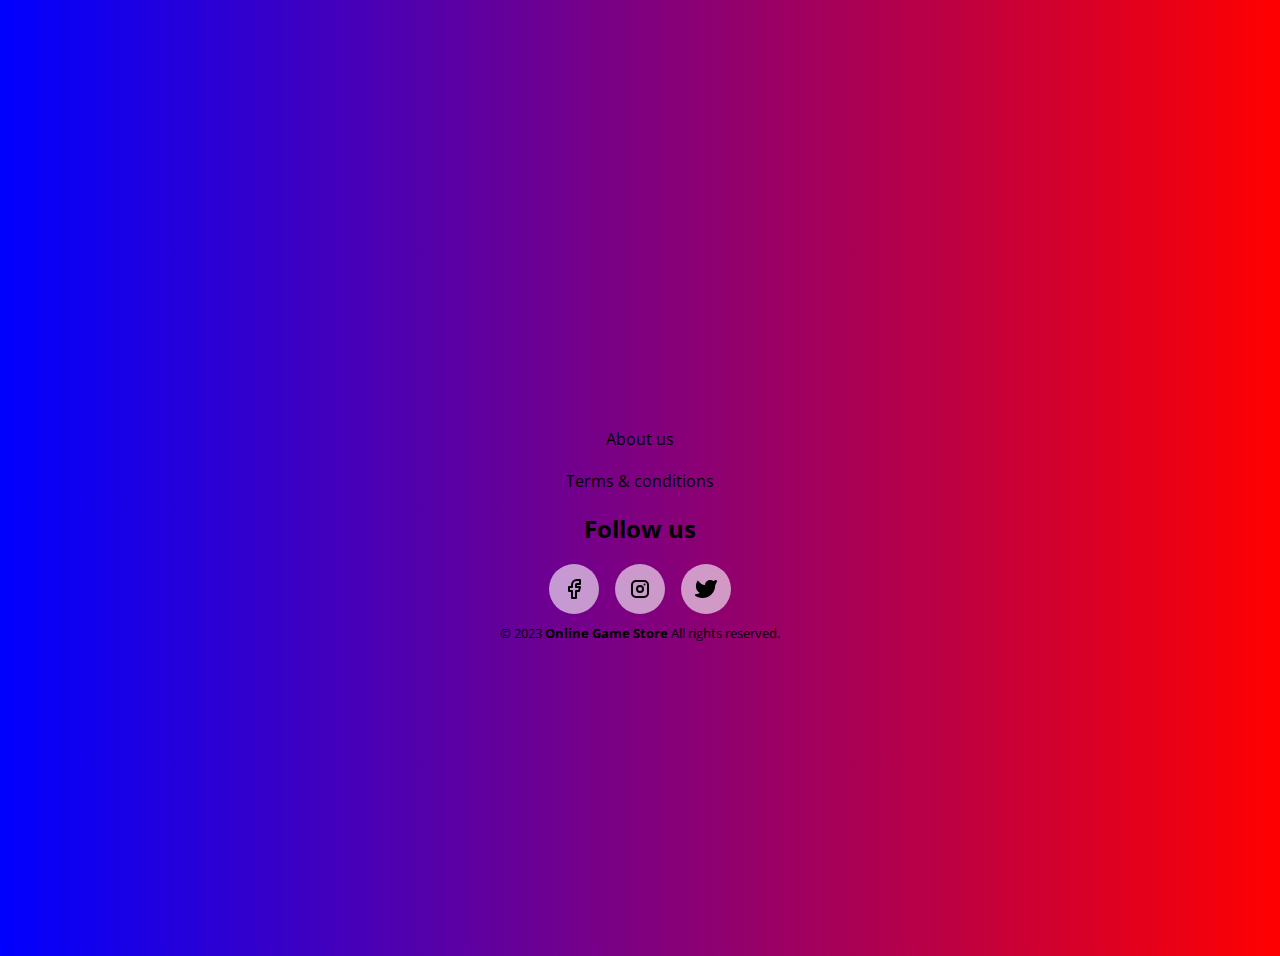
<file: target/classes/static/index.html>
<!DOCTYPE html>
<html lang="en">
<head>
    <meta charset="UTF-8">
    
    <meta name="viewport" content="width=device-width, initial-scale=1.0">
    <link href="stylesheet/style.css" rel="stylesheet" type="text/css"/>
    <link rel="stylesheet" href="https://fonts.googleapis.com/css2?family=Material+Symbols+Rounded:opsz,wght,FILL,GRAD@48,300,0,0" />
    <title>Online Game Store</title>
</head>
<body>
    <div>
        <footer class="footer">
            <div class="footer-box">
            
                <div class="box">
                    <a href="#">
                        About us
                    </a>
                </div>
                <div class="box">
                    <a href="#">
                        Terms & conditions
                    </a>
                </div>
                <div class="box social-box">
                    <h2>Follow us</h2>
                    <div class="login-card-social-btns">
                        <a href="#" class="fa fa-facebook">
                            <svg xmlns="http://www.w3.org/2000/svg" class="icon icon-tabler icon-tabler-brand-facebook" width="24" height="24" viewBox="0 0 24 24" stroke-width="2" stroke="currentColor" fill="none" stroke-linecap="round" stroke-linejoin="round">
                                <path stroke="none" d="M0 0h24v24H0z" fill="none"></path>
                                <path d="M7 10v4h3v7h4v-7h3l1 -4h-4v-2a1 1 0 0 1 1 -1h3v-4h-3a5 5 0 0 0 -5 5v2h-3"></path>
                             </svg>
                        </a>
                        <a href="#" class="fa fa-instagram">
                            <svg xmlns="http://www.w3.org/2000/svg" class="icon icon-tabler icon-tabler-brand-instagram" width="24" height="24" viewBox="0 0 24 24" stroke-width="2" stroke="currentColor" fill="none" stroke-linecap="round" stroke-linejoin="round">
                                <path stroke="none" d="M0 0h24v24H0z" fill="none"></path>
                                <path d="M4 4m0 4a4 4 0 0 1 4 -4h8a4 4 0 0 1 4 4v8a4 4 0 0 1 -4 4h-8a4 4 0 0 1 -4 -4z"></path>
                                <path d="M12 12m-3 0a3 3 0 1 0 6 0a3 3 0 1 0 -6 0"></path>
                                <path d="M16.5 7.5l0 .01"></path>
                             </svg>
                        </a>
                        <a href="#" class="fa fa-twitter ">
                            <svg xmlns="http://www.w3.org/2000/svg" class="icon icon-tabler icon-tabler-brand-twitter-filled" width="24" height="24" viewBox="0 0 24 24" stroke-width="2" stroke="currentColor" fill="none" stroke-linecap="round" stroke-linejoin="round">
                                <path stroke="none" d="M0 0h24v24H0z" fill="none"></path>
                                <path d="M14.058 3.41c-1.807 .767 -2.995 2.453 -3.056 4.38l-.002 .182l-.243 -.023c-2.392 -.269 -4.498 -1.512 -5.944 -3.531a1 1 0 0 0 -1.685 .092l-.097 .186l-.049 .099c-.719 1.485 -1.19 3.29 -1.017 5.203l.03 .273c.283 2.263 1.5 4.215 3.779 5.679l.173 .107l-.081 .043c-1.315 .663 -2.518 .952 -3.827 .9c-1.056 -.04 -1.446 1.372 -.518 1.878c3.598 1.961 7.461 2.566 10.792 1.6c4.06 -1.18 7.152 -4.223 8.335 -8.433l.127 -.495c.238 -.993 .372 -2.006 .401 -3.024l.003 -.332l.393 -.779l.44 -.862l.214 -.434l.118 -.247c.265 -.565 .456 -1.033 .574 -1.43l.014 -.056l.008 -.018c.22 -.593 -.166 -1.358 -.941 -1.358l-.122 .007a.997 .997 0 0 0 -.231 .057l-.086 .038a7.46 7.46 0 0 1 -.88 .36l-.356 .115l-.271 .08l-.772 .214c-1.336 -1.118 -3.144 -1.254 -5.012 -.554l-.211 .084z" stroke-width="0" fill="currentColor"></path>
                             </svg>
                        </a>
                    </div>
                </div>
            </div>
            <div class="footer-box-2">
                <small>&copy; 2023 <b>Online Game Store</b> All rights reserved.</small>
            </div>
    
        </footer>
    </div>
</body>
</html>
</file>
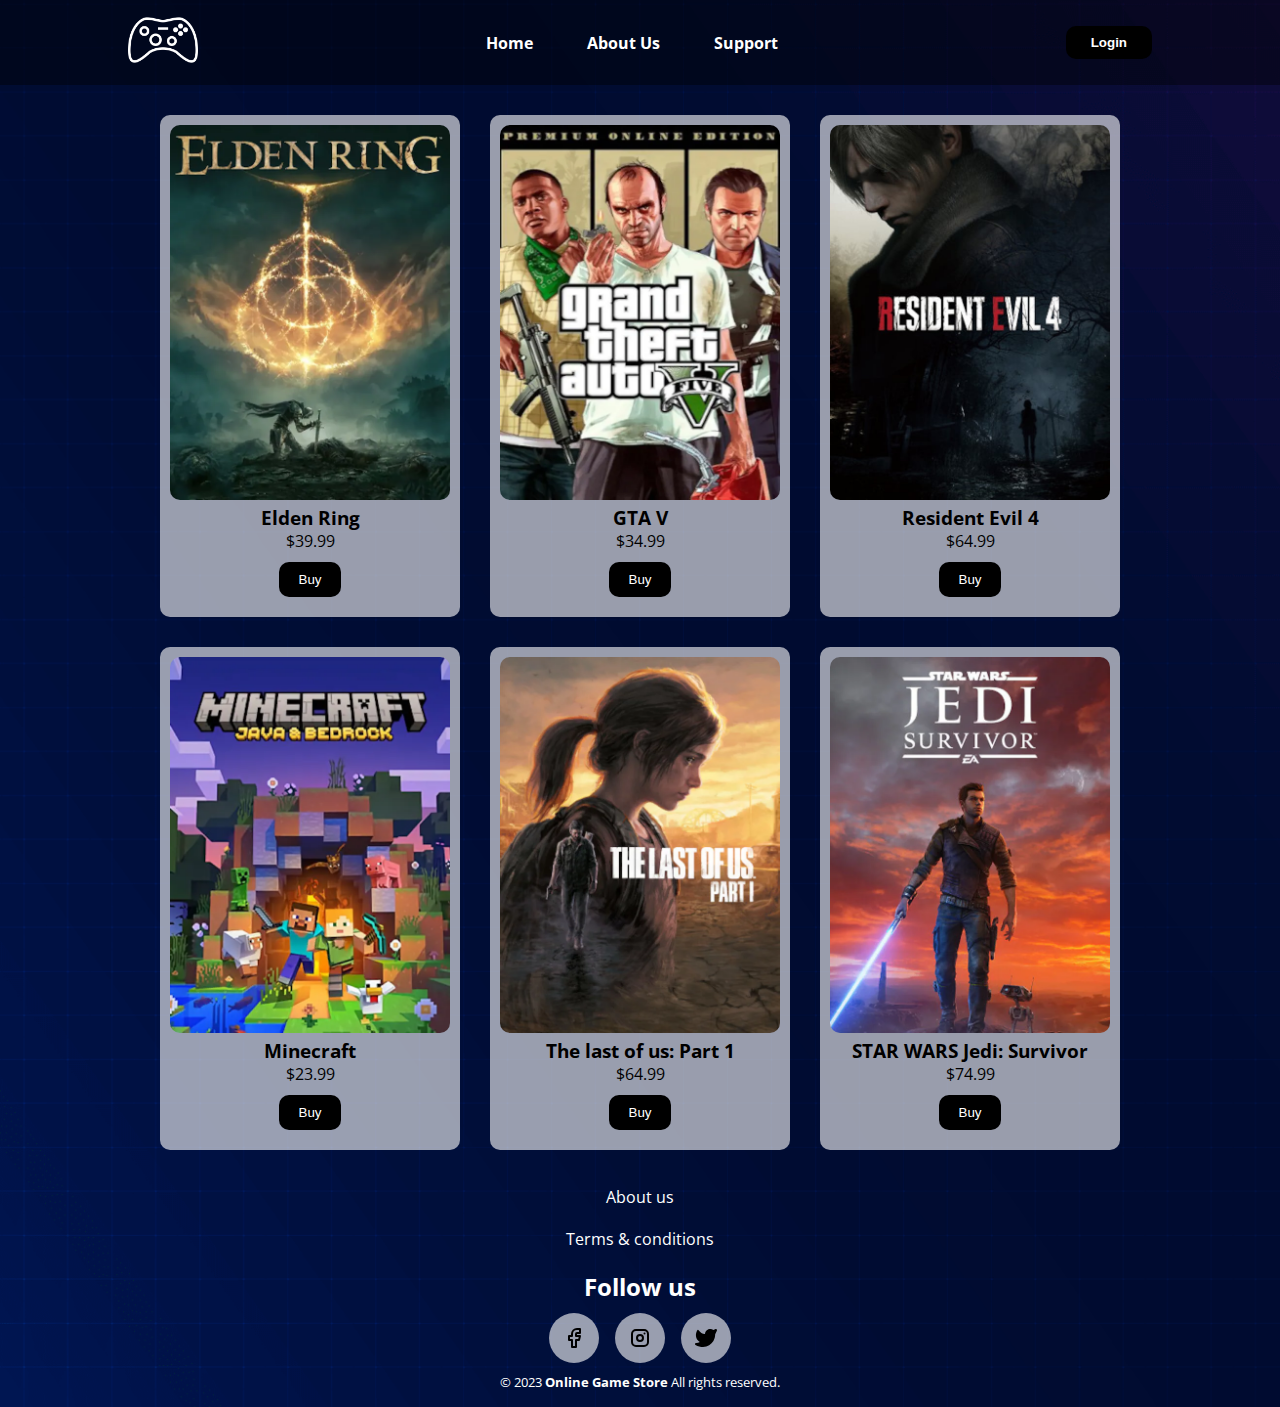
<file: src/main/resources/static/index.html>
<!DOCTYPE html>
<html lang="en">
<head>
    <meta charset="UTF-8">
    
    <meta name="viewport" content="width=device-width, initial-scale=1.0">
    <link href="stylesheet/style.css" rel="stylesheet" type="text/css"/>
    <link rel="stylesheet" href="https://fonts.googleapis.com/css2?family=Material+Symbols+Rounded:opsz,wght,FILL,GRAD@48,300,0,0" />
    <title>GameSphere</title>
</head>
<body>
    <div class="container">
        <header class="header">
            <div class="logo-header ">
                <img src="img/logo-2.png" alt="Logo">
            </div>
            <nav>
                <ul class="nav-links">
                    <li><a href="index.html">Home</a></li>
                    <li><a href="about.html">About Us</a></li>
                    <li><a href="support.html">Support</a></li>
                </ul>
            </nav>
            <a href="login.html" class="btn"><button>Login</button></a>
        </header>
        
        <div class="grid">
            <div class="grid-inner">
                <div class="card">
                    
                    <img src="img/game1.jpg" alt="Elden Ring">
                    <h3>Elden Ring</h3>
                    <p>$39.99</p>
                    <form>
                    <button class="btn" formaction="game1.html">Buy</button>
                    </form>
                </div>
                <div class="card">
                    <img src="img/game2.jpg" alt="GTA V">
                    <h3>GTA V</h3>
                    <p>$34.99</p>
                    <form>
                    <button class="btn" formaction="game2.html">Buy</button>
                    </form>
                </div>
                <div class="card">
                    <img src="img/game3.jpg" alt="esident Evil 4">
                    <h3>Resident Evil 4</h3>
                    <p>$64.99</p>
                    <form>
                    <button class="btn" type="submit" formaction="game3.html">Buy</button>
                    </form>
                </div>
                <div class="card">
                    <img src="img/game4.jpg" alt="Minecraft">
                    <h3>Minecraft</h3>
                    <p>$23.99</p>
                    <form>
                    <button class="btn" formaction="game4.html">Buy</button>
                    </form>
                </div>
                <div class="card">
                    <img src="img/game5.jpg" alt="The last of us: Part 1">
                    <h3>The last of us: Part 1</h3>
                    <p>$64.99</p>
                    <form>
                    <button class="btn" formaction="game5.html">Buy</button>
                    </form>
                </div>
                <div class="card">
                    <img src="img/game6.jpg" alt="STAR WARS Jedi: Survivor">
                    <h3>STAR WARS Jedi: Survivor</h3>
                    <p>$74.99</p>
                    <form>
                    <button class="btn" formaction="game6.html">Buy</button>
                    </form>
                </div>
            
            </div>
        </div>
        <footer class="footer">
            <div class="footer-box">
            
                <div class="box">
                    <a href="about.html">
                        About us
                    </a>
                </div>
                <div class="box">
                    <a href="#">
                        Terms & conditions
                    </a>
                </div>
                <div class="box social-box">
                    <h2>Follow us</h2>
                    <div class="login-card-social-btns">
                        <a href="#" class="fa fa-facebook">
                            <svg xmlns="http://www.w3.org/2000/svg" class="icon icon-tabler icon-tabler-brand-facebook" width="24" height="24" viewBox="0 0 24 24" stroke-width="2" stroke="currentColor" fill="none" stroke-linecap="round" stroke-linejoin="round">
                                <path stroke="none" d="M0 0h24v24H0z" fill="none"></path>
                                <path d="M7 10v4h3v7h4v-7h3l1 -4h-4v-2a1 1 0 0 1 1 -1h3v-4h-3a5 5 0 0 0 -5 5v2h-3"></path>
                             </svg>
                        </a>
                        <a href="#" class="fa fa-instagram">
                            <svg xmlns="http://www.w3.org/2000/svg" class="icon icon-tabler icon-tabler-brand-instagram" width="24" height="24" viewBox="0 0 24 24" stroke-width="2" stroke="currentColor" fill="none" stroke-linecap="round" stroke-linejoin="round">
                                <path stroke="none" d="M0 0h24v24H0z" fill="none"></path>
                                <path d="M4 4m0 4a4 4 0 0 1 4 -4h8a4 4 0 0 1 4 4v8a4 4 0 0 1 -4 4h-8a4 4 0 0 1 -4 -4z"></path>
                                <path d="M12 12m-3 0a3 3 0 1 0 6 0a3 3 0 1 0 -6 0"></path>
                                <path d="M16.5 7.5l0 .01"></path>
                             </svg>
                        </a>
                        <a href="#" class="fa fa-twitter ">
                            <svg xmlns="http://www.w3.org/2000/svg" class="icon icon-tabler icon-tabler-brand-twitter-filled" width="24" height="24" viewBox="0 0 24 24" stroke-width="2" stroke="currentColor" fill="none" stroke-linecap="round" stroke-linejoin="round">
                                <path stroke="none" d="M0 0h24v24H0z" fill="none"></path>
                                <path d="M14.058 3.41c-1.807 .767 -2.995 2.453 -3.056 4.38l-.002 .182l-.243 -.023c-2.392 -.269 -4.498 -1.512 -5.944 -3.531a1 1 0 0 0 -1.685 .092l-.097 .186l-.049 .099c-.719 1.485 -1.19 3.29 -1.017 5.203l.03 .273c.283 2.263 1.5 4.215 3.779 5.679l.173 .107l-.081 .043c-1.315 .663 -2.518 .952 -3.827 .9c-1.056 -.04 -1.446 1.372 -.518 1.878c3.598 1.961 7.461 2.566 10.792 1.6c4.06 -1.18 7.152 -4.223 8.335 -8.433l.127 -.495c.238 -.993 .372 -2.006 .401 -3.024l.003 -.332l.393 -.779l.44 -.862l.214 -.434l.118 -.247c.265 -.565 .456 -1.033 .574 -1.43l.014 -.056l.008 -.018c.22 -.593 -.166 -1.358 -.941 -1.358l-.122 .007a.997 .997 0 0 0 -.231 .057l-.086 .038a7.46 7.46 0 0 1 -.88 .36l-.356 .115l-.271 .08l-.772 .214c-1.336 -1.118 -3.144 -1.254 -5.012 -.554l-.211 .084z" stroke-width="0" fill="currentColor"></path>
                             </svg>
                        </a>
                    </div>
                </div>
            </div>
            <div class="footer-box-2">
                <small>&copy; 2023 <b>Online Game Store</b> All rights reserved.</small>
            </div>
    
        </footer>
    </div>
</body>
</html>
</file>
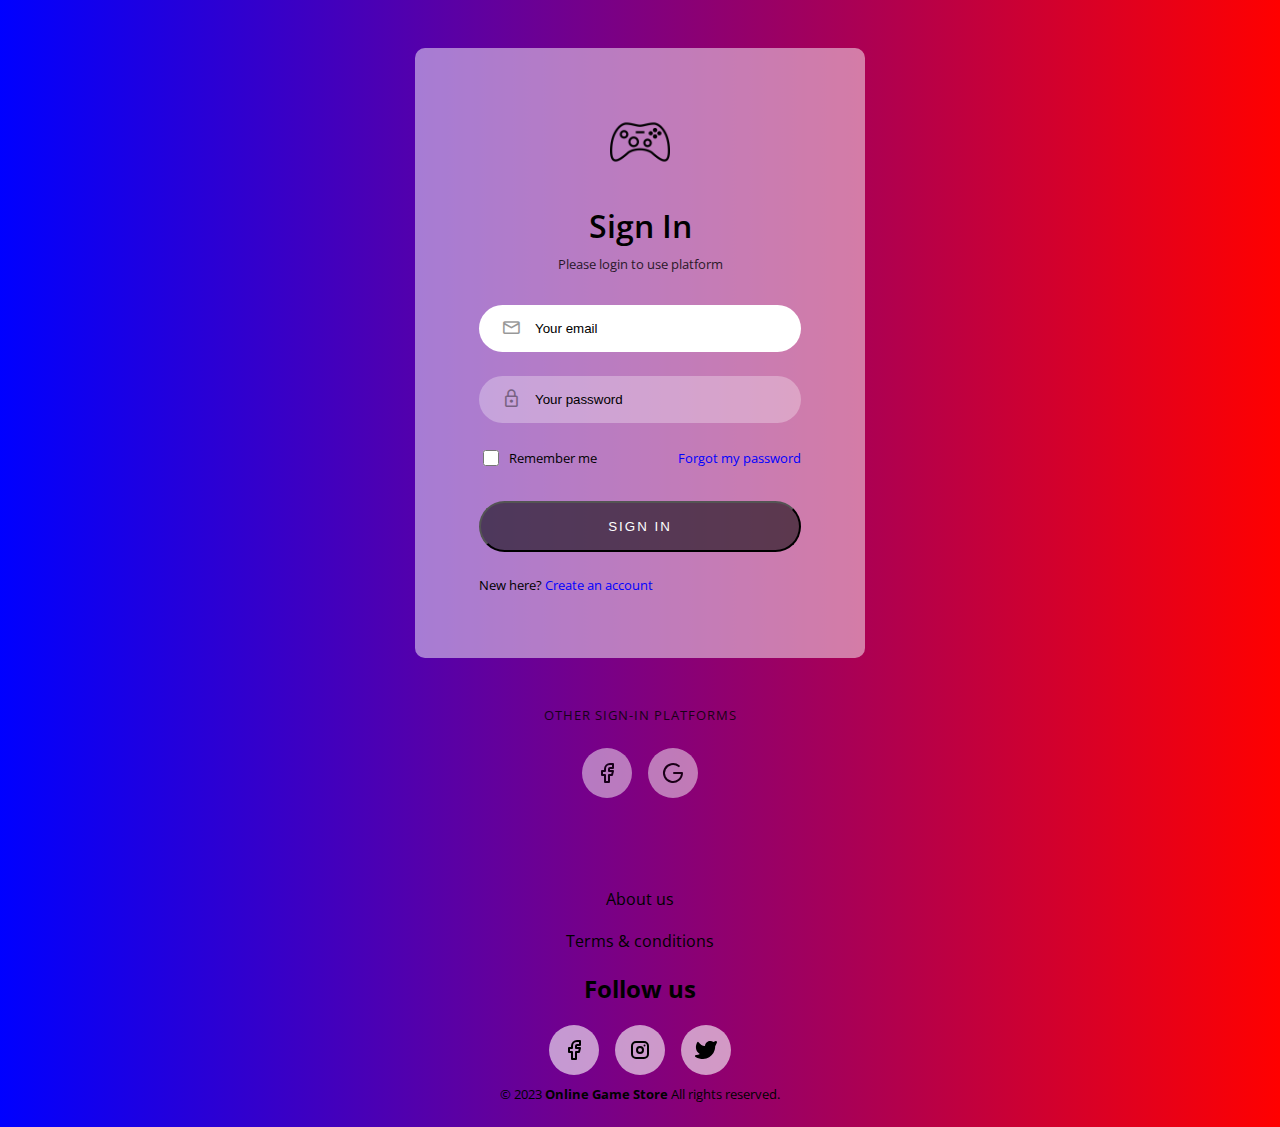
<file: target/classes/static/Login.html>
<!DOCTYPE html>
<html lang="en">
<head>
    <meta charset="UTF-8">
    
    <meta name="viewport" content="width=device-width, initial-scale=1.0">
    <link href="stylesheet/style.css" rel="stylesheet" type="text/css"/>
    <link rel="stylesheet" href="https://fonts.googleapis.com/css2?family=Material+Symbols+Rounded:opsz,wght,FILL,GRAD@48,300,0,0" />
    <title>Login</title>
</head>
<body>
    
    <div class="login-card-container">
        <div class="login-card">
            <div class="login-card-logo">
                <img src="img/logo.png" alt="logo"/>
            </div>
            <div class="login-card-header">
                <h1>Sign In</h1>
                <div class="item-header">Please login to use platform</div>
            </div>
            <form class="login-card-form">
                <div class="form-item">
                    <span class="form-item-icon material-symbols-rounded">mail</span>
                    <input type="text" placeholder="Your email" required autofocus>
                </div>
                <div class="form-item">
                    <span class="form-item-icon material-symbols-rounded">lock</span>
                    <input type="password" placeholder="Your password" required>
                </div>
                <div class="form-item-other">
                    <div class="checkbox">
                        <input type="checkbox" id="rememberMeCheckbox">
                        <label for="rememberMeCheckbox">Remember me</label>
                    </div>
                    <a href="#">Forgot my password</a>
                </div>
                <button type="submit" formaction="index.html">Sign In</button>
            </form>
            <div class="login-card-footer">
                New here? <a href="#">Create an account</a>
            </div>
        </div>
        <div class="login-card-social">
            <div>Other Sign-in platforms</div>
            <div class="login-card-social-btns">
                <a href="#">
                    <svg xmlns="http://www.w3.org/2000/svg" class="icon icon-tabler icon-tabler-brand-facebook" width="24" height="24" viewBox="0 0 24 24" stroke-width="2" stroke="currentColor" fill="none" stroke-linecap="round" stroke-linejoin="round">
                        <path stroke="none" d="M0 0h24v24H0z" fill="none"></path>
                        <path d="M7 10v4h3v7h4v-7h3l1 -4h-4v-2a1 1 0 0 1 1 -1h3v-4h-3a5 5 0 0 0 -5 5v2h-3"></path>
                     </svg>
                </a>
                <a href="#">
                    <svg xmlns="http://www.w3.org/2000/svg" class="icon icon-tabler icon-tabler-brand-google" width="24" height="24" viewBox="0 0 24 24" stroke-width="2" stroke="currentColor" fill="none" stroke-linecap="round" stroke-linejoin="round">
                        <path stroke="none" d="M0 0h24v24H0z" fill="none"></path>
                        <path d="M17.788 5.108a9 9 0 1 0 3.212 6.892h-8"></path>
                     </svg>
                </a>
            </div>
        </div>
        <footer class="footer">
            <div class="footer-box">
            
                <div class="box">
                    <a href="#">
                        About us
                    </a>
                </div>
                <div class="box">
                    <a href="#">
                        Terms & conditions
                    </a>
                </div>
                <div class="box social-box">
                    <h2>Follow us</h2>
                    <div class="login-card-social-btns">
                        <a href="#" class="fa fa-facebook">
                            <svg xmlns="http://www.w3.org/2000/svg" class="icon icon-tabler icon-tabler-brand-facebook" width="24" height="24" viewBox="0 0 24 24" stroke-width="2" stroke="currentColor" fill="none" stroke-linecap="round" stroke-linejoin="round">
                                <path stroke="none" d="M0 0h24v24H0z" fill="none"></path>
                                <path d="M7 10v4h3v7h4v-7h3l1 -4h-4v-2a1 1 0 0 1 1 -1h3v-4h-3a5 5 0 0 0 -5 5v2h-3"></path>
                             </svg>
                        </a>
                        <a href="#" class="fa fa-instagram">
                            <svg xmlns="http://www.w3.org/2000/svg" class="icon icon-tabler icon-tabler-brand-instagram" width="24" height="24" viewBox="0 0 24 24" stroke-width="2" stroke="currentColor" fill="none" stroke-linecap="round" stroke-linejoin="round">
                                <path stroke="none" d="M0 0h24v24H0z" fill="none"></path>
                                <path d="M4 4m0 4a4 4 0 0 1 4 -4h8a4 4 0 0 1 4 4v8a4 4 0 0 1 -4 4h-8a4 4 0 0 1 -4 -4z"></path>
                                <path d="M12 12m-3 0a3 3 0 1 0 6 0a3 3 0 1 0 -6 0"></path>
                                <path d="M16.5 7.5l0 .01"></path>
                             </svg>
                        </a>
                        <a href="#" class="fa fa-twitter ">
                            <svg xmlns="http://www.w3.org/2000/svg" class="icon icon-tabler icon-tabler-brand-twitter-filled" width="24" height="24" viewBox="0 0 24 24" stroke-width="2" stroke="currentColor" fill="none" stroke-linecap="round" stroke-linejoin="round">
                                <path stroke="none" d="M0 0h24v24H0z" fill="none"></path>
                                <path d="M14.058 3.41c-1.807 .767 -2.995 2.453 -3.056 4.38l-.002 .182l-.243 -.023c-2.392 -.269 -4.498 -1.512 -5.944 -3.531a1 1 0 0 0 -1.685 .092l-.097 .186l-.049 .099c-.719 1.485 -1.19 3.29 -1.017 5.203l.03 .273c.283 2.263 1.5 4.215 3.779 5.679l.173 .107l-.081 .043c-1.315 .663 -2.518 .952 -3.827 .9c-1.056 -.04 -1.446 1.372 -.518 1.878c3.598 1.961 7.461 2.566 10.792 1.6c4.06 -1.18 7.152 -4.223 8.335 -8.433l.127 -.495c.238 -.993 .372 -2.006 .401 -3.024l.003 -.332l.393 -.779l.44 -.862l.214 -.434l.118 -.247c.265 -.565 .456 -1.033 .574 -1.43l.014 -.056l.008 -.018c.22 -.593 -.166 -1.358 -.941 -1.358l-.122 .007a.997 .997 0 0 0 -.231 .057l-.086 .038a7.46 7.46 0 0 1 -.88 .36l-.356 .115l-.271 .08l-.772 .214c-1.336 -1.118 -3.144 -1.254 -5.012 -.554l-.211 .084z" stroke-width="0" fill="currentColor"></path>
                             </svg>
                        </a>
                    </div>
                </div>
            </div>
            <div class="footer-box-2">
                <small>&copy; 2023 <b>Online Game Store</b> All rights reserved.</small>
            </div>
    
        </footer>
    </div>
</body>
</html>
</file>
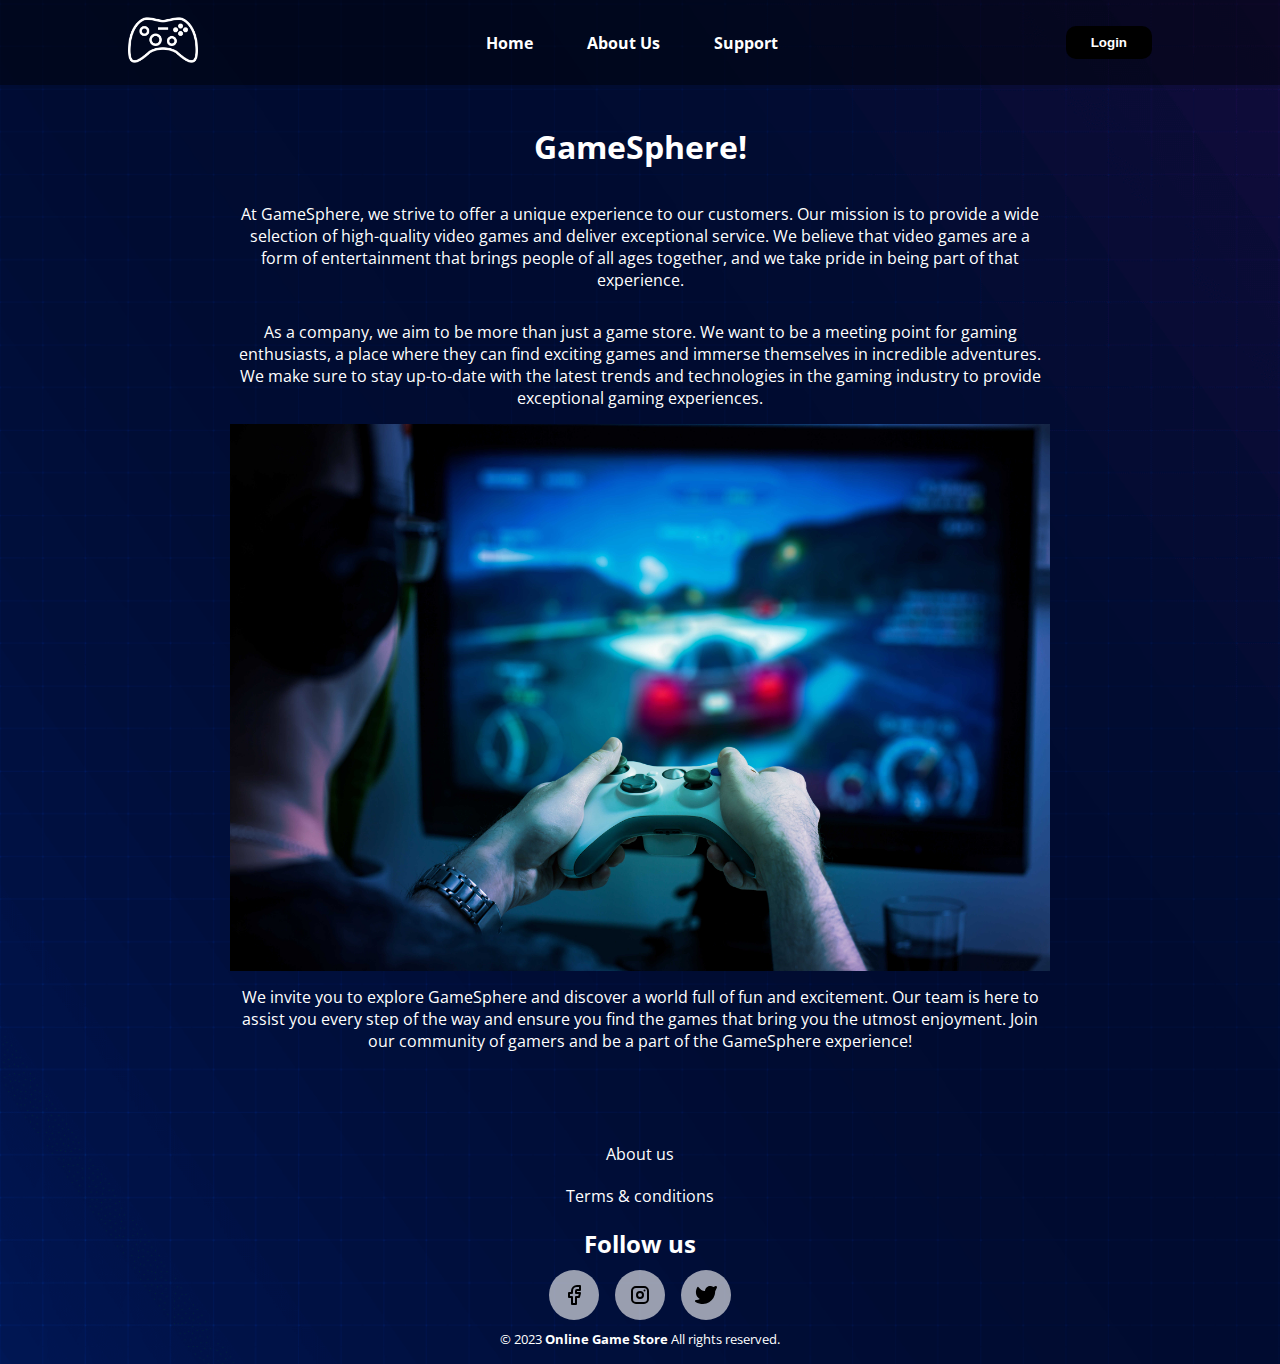
<file: src/main/resources/static/about.html>
<!DOCTYPE html>
<html lang="en">
<head>
    <meta charset="UTF-8">
    
    <meta name="viewport" content="width=device-width, initial-scale=1.0">
    <link href="stylesheet/style.css" rel="stylesheet" type="text/css"/>
    <link rel="stylesheet" href="https://fonts.googleapis.com/css2?family=Material+Symbols+Rounded:opsz,wght,FILL,GRAD@48,300,0,0" />
    <title>GameSphere</title>
</head>
<body>
    <div class="container">
        <header class="header">
            <div class="logo-header ">
                <img src="img/logo-2.png" alt="Logo">
            </div>
            <nav>
                <ul class="nav-links">
                    <li><a href="index.html">Home</a></li>
                    <li><a href="about.html">About Us</a></li>
                    <li><a href="support.html">Support</a></li>
                </ul>
            </nav>
            <a href="login.html" class="btn"><button>Login</button></a>
        </header>
        
        <section class="about-section">
            <div class="about-content">
              <h1>GameSphere!</h1>
              <p>At GameSphere, we strive to offer a unique experience to our customers. Our mission is to provide a wide selection of high-quality video games and deliver exceptional service. We believe that video games are a form of entertainment that brings people of all ages together, and we take pride in being part of that experience.</p>
              <p>As a company, we aim to be more than just a game store. We want to be a meeting point for gaming enthusiasts, a place where they can find exciting games and immerse themselves in incredible adventures. We make sure to stay up-to-date with the latest trends and technologies in the gaming industry to provide exceptional gaming experiences.</p>
              <img src="img/about.jpg" alt="about us">
              <p>We invite you to explore GameSphere and discover a world full of fun and excitement. Our team is here to assist you every step of the way and ensure you find the games that bring you the utmost enjoyment. Join our community of gamers and be a part of the GameSphere experience!</p>
            </div>
        </section>
        <footer class="footer">
            <div class="footer-box">
            
                <div class="box">
                    <a href="about.html">
                        About us
                    </a>
                </div>
                <div class="box">
                    <a href="#">
                        Terms & conditions
                    </a>
                </div>
                <div class="box social-box">
                    <h2>Follow us</h2>
                    <div class="login-card-social-btns">
                        <a href="#" class="fa fa-facebook">
                            <svg xmlns="http://www.w3.org/2000/svg" class="icon icon-tabler icon-tabler-brand-facebook" width="24" height="24" viewBox="0 0 24 24" stroke-width="2" stroke="currentColor" fill="none" stroke-linecap="round" stroke-linejoin="round">
                                <path stroke="none" d="M0 0h24v24H0z" fill="none"></path>
                                <path d="M7 10v4h3v7h4v-7h3l1 -4h-4v-2a1 1 0 0 1 1 -1h3v-4h-3a5 5 0 0 0 -5 5v2h-3"></path>
                             </svg>
                        </a>
                        <a href="#" class="fa fa-instagram">
                            <svg xmlns="http://www.w3.org/2000/svg" class="icon icon-tabler icon-tabler-brand-instagram" width="24" height="24" viewBox="0 0 24 24" stroke-width="2" stroke="currentColor" fill="none" stroke-linecap="round" stroke-linejoin="round">
                                <path stroke="none" d="M0 0h24v24H0z" fill="none"></path>
                                <path d="M4 4m0 4a4 4 0 0 1 4 -4h8a4 4 0 0 1 4 4v8a4 4 0 0 1 -4 4h-8a4 4 0 0 1 -4 -4z"></path>
                                <path d="M12 12m-3 0a3 3 0 1 0 6 0a3 3 0 1 0 -6 0"></path>
                                <path d="M16.5 7.5l0 .01"></path>
                             </svg>
                        </a>
                        <a href="#" class="fa fa-twitter ">
                            <svg xmlns="http://www.w3.org/2000/svg" class="icon icon-tabler icon-tabler-brand-twitter-filled" width="24" height="24" viewBox="0 0 24 24" stroke-width="2" stroke="currentColor" fill="none" stroke-linecap="round" stroke-linejoin="round">
                                <path stroke="none" d="M0 0h24v24H0z" fill="none"></path>
                                <path d="M14.058 3.41c-1.807 .767 -2.995 2.453 -3.056 4.38l-.002 .182l-.243 -.023c-2.392 -.269 -4.498 -1.512 -5.944 -3.531a1 1 0 0 0 -1.685 .092l-.097 .186l-.049 .099c-.719 1.485 -1.19 3.29 -1.017 5.203l.03 .273c.283 2.263 1.5 4.215 3.779 5.679l.173 .107l-.081 .043c-1.315 .663 -2.518 .952 -3.827 .9c-1.056 -.04 -1.446 1.372 -.518 1.878c3.598 1.961 7.461 2.566 10.792 1.6c4.06 -1.18 7.152 -4.223 8.335 -8.433l.127 -.495c.238 -.993 .372 -2.006 .401 -3.024l.003 -.332l.393 -.779l.44 -.862l.214 -.434l.118 -.247c.265 -.565 .456 -1.033 .574 -1.43l.014 -.056l.008 -.018c.22 -.593 -.166 -1.358 -.941 -1.358l-.122 .007a.997 .997 0 0 0 -.231 .057l-.086 .038a7.46 7.46 0 0 1 -.88 .36l-.356 .115l-.271 .08l-.772 .214c-1.336 -1.118 -3.144 -1.254 -5.012 -.554l-.211 .084z" stroke-width="0" fill="currentColor"></path>
                             </svg>
                        </a>
                    </div>
                </div>
            </div>
            <div class="footer-box-2">
                <small>&copy; 2023 <b>Online Game Store</b> All rights reserved.</small>
            </div>
    
        </footer>
    </div>
</body>
</html>
</file>
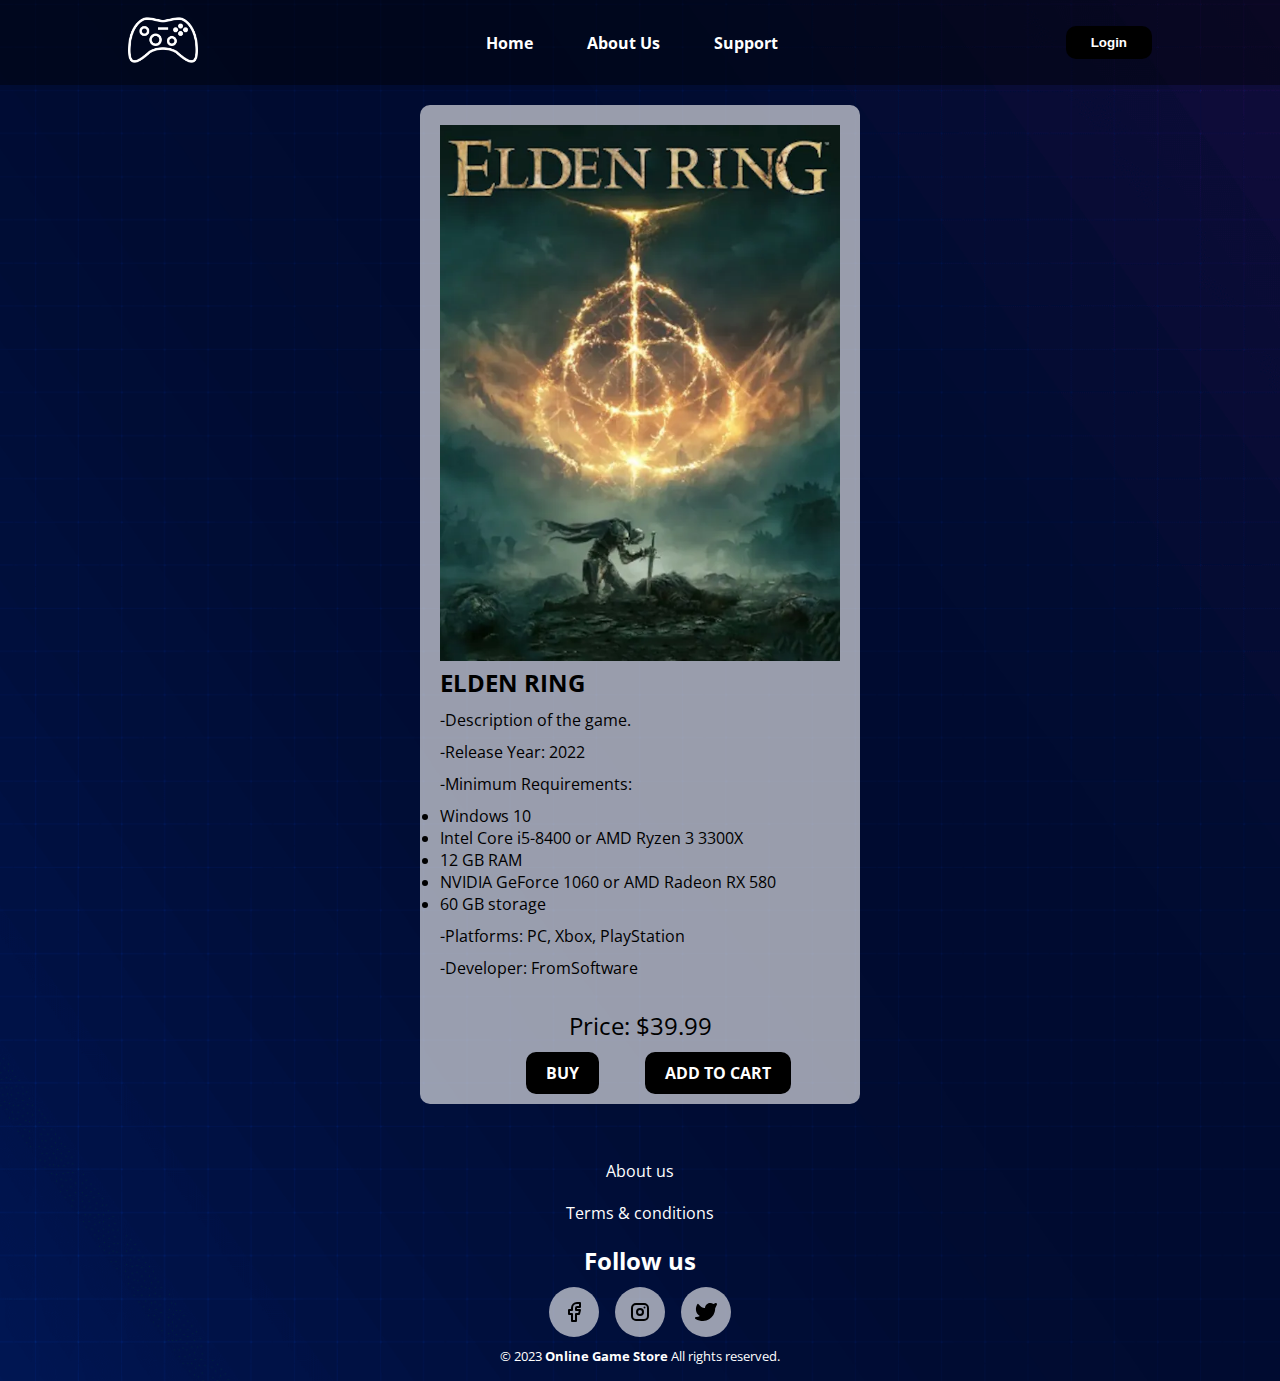
<file: src/main/resources/static/game1.html>
<!DOCTYPE html>
<html lang="en">
<head>
    <meta charset="UTF-8">
    
    <meta name="viewport" content="width=device-width, initial-scale=1.0">
    <link href="stylesheet/style.css" rel="stylesheet" type="text/css"/>
    <link rel="stylesheet" href="https://fonts.googleapis.com/css2?family=Material+Symbols+Rounded:opsz,wght,FILL,GRAD@48,300,0,0" />
    <title>GameSphere</title>
</head>
<body>
    <div class="container">
        <header class="header">
            <div class="logo-header ">
                <img src="img/logo-2.png" alt="Logo">
            </div>
            <nav>
                <ul class="nav-links">
                    <li><a href="index.html">Home</a></li>
                    <li><a href="about.html">About Us</a></li>
                    <li><a href="support.html">Support</a></li>
                </ul>
            </nav>
            <a href="login.html" class="btn"><button>Login</button></a>
        </header>
        
        <section class="game-section">
            <div class="game-card">
                <div class="game-image">
                    <img src="img/game1.jpg" alt="ELDEN RING">
                </div>
                <div class="game-details">
                    <h2>ELDEN RING</h2>
                    <p>-Description of the game.</p>
                    <p>-Release Year: 2022</p>
                    <p>-Minimum Requirements:</p>
                    <li>
                        Windows 10
                    </li>
                    <li>
                        Intel Core i5-8400 or AMD Ryzen 3 3300X
                    </li>
                    <li>
                        12 GB RAM
                    </li>
                    <li>
                        NVIDIA GeForce 1060 or AMD Radeon RX 580
                    </li>
                    <li>
                        60 GB storage
                    </li>
                    <p></p>
                    <p>-Platforms: PC, Xbox, PlayStation</p>
                    <p>-Developer: FromSoftware</p>
                </div>
                <div class="game-card-grid">
                    <div class="game-card-price">
                        Price: $39.99
                    </div>
                    <div class="game-card-button">
                        <div class="game-card-buy">
                            <a href="#" class="btn btn-gamer">Buy</a>
                        </div>
                        <div class="game-card-add">
                            <a href="#" class="btn btn-gamer">Add to Cart</a>
                        </div>
                    </div>
                </div>
            </div>
        </section>
        
        <footer class="footer">
            <div class="footer-box">
            
                <div class="box">
                    <a href="about.html">
                        About us
                    </a>
                </div>
                <div class="box">
                    <a href="#">
                        Terms & conditions
                    </a>
                </div>
                <div class="box social-box">
                    <h2>Follow us</h2>
                    <div class="login-card-social-btns">
                        <a href="#" class="fa fa-facebook">
                            <svg xmlns="http://www.w3.org/2000/svg" class="icon icon-tabler icon-tabler-brand-facebook" width="24" height="24" viewBox="0 0 24 24" stroke-width="2" stroke="currentColor" fill="none" stroke-linecap="round" stroke-linejoin="round">
                                <path stroke="none" d="M0 0h24v24H0z" fill="none"></path>
                                <path d="M7 10v4h3v7h4v-7h3l1 -4h-4v-2a1 1 0 0 1 1 -1h3v-4h-3a5 5 0 0 0 -5 5v2h-3"></path>
                             </svg>
                        </a>
                        <a href="#" class="fa fa-instagram">
                            <svg xmlns="http://www.w3.org/2000/svg" class="icon icon-tabler icon-tabler-brand-instagram" width="24" height="24" viewBox="0 0 24 24" stroke-width="2" stroke="currentColor" fill="none" stroke-linecap="round" stroke-linejoin="round">
                                <path stroke="none" d="M0 0h24v24H0z" fill="none"></path>
                                <path d="M4 4m0 4a4 4 0 0 1 4 -4h8a4 4 0 0 1 4 4v8a4 4 0 0 1 -4 4h-8a4 4 0 0 1 -4 -4z"></path>
                                <path d="M12 12m-3 0a3 3 0 1 0 6 0a3 3 0 1 0 -6 0"></path>
                                <path d="M16.5 7.5l0 .01"></path>
                             </svg>
                        </a>
                        <a href="#" class="fa fa-twitter ">
                            <svg xmlns="http://www.w3.org/2000/svg" class="icon icon-tabler icon-tabler-brand-twitter-filled" width="24" height="24" viewBox="0 0 24 24" stroke-width="2" stroke="currentColor" fill="none" stroke-linecap="round" stroke-linejoin="round">
                                <path stroke="none" d="M0 0h24v24H0z" fill="none"></path>
                                <path d="M14.058 3.41c-1.807 .767 -2.995 2.453 -3.056 4.38l-.002 .182l-.243 -.023c-2.392 -.269 -4.498 -1.512 -5.944 -3.531a1 1 0 0 0 -1.685 .092l-.097 .186l-.049 .099c-.719 1.485 -1.19 3.29 -1.017 5.203l.03 .273c.283 2.263 1.5 4.215 3.779 5.679l.173 .107l-.081 .043c-1.315 .663 -2.518 .952 -3.827 .9c-1.056 -.04 -1.446 1.372 -.518 1.878c3.598 1.961 7.461 2.566 10.792 1.6c4.06 -1.18 7.152 -4.223 8.335 -8.433l.127 -.495c.238 -.993 .372 -2.006 .401 -3.024l.003 -.332l.393 -.779l.44 -.862l.214 -.434l.118 -.247c.265 -.565 .456 -1.033 .574 -1.43l.014 -.056l.008 -.018c.22 -.593 -.166 -1.358 -.941 -1.358l-.122 .007a.997 .997 0 0 0 -.231 .057l-.086 .038a7.46 7.46 0 0 1 -.88 .36l-.356 .115l-.271 .08l-.772 .214c-1.336 -1.118 -3.144 -1.254 -5.012 -.554l-.211 .084z" stroke-width="0" fill="currentColor"></path>
                             </svg>
                        </a>
                    </div>
                </div>
            </div>
            <div class="footer-box-2">
                <small>&copy; 2023 <b>Online Game Store</b> All rights reserved.</small>
            </div>
    
        </footer>
    </div>
</body>
</html>
</file>
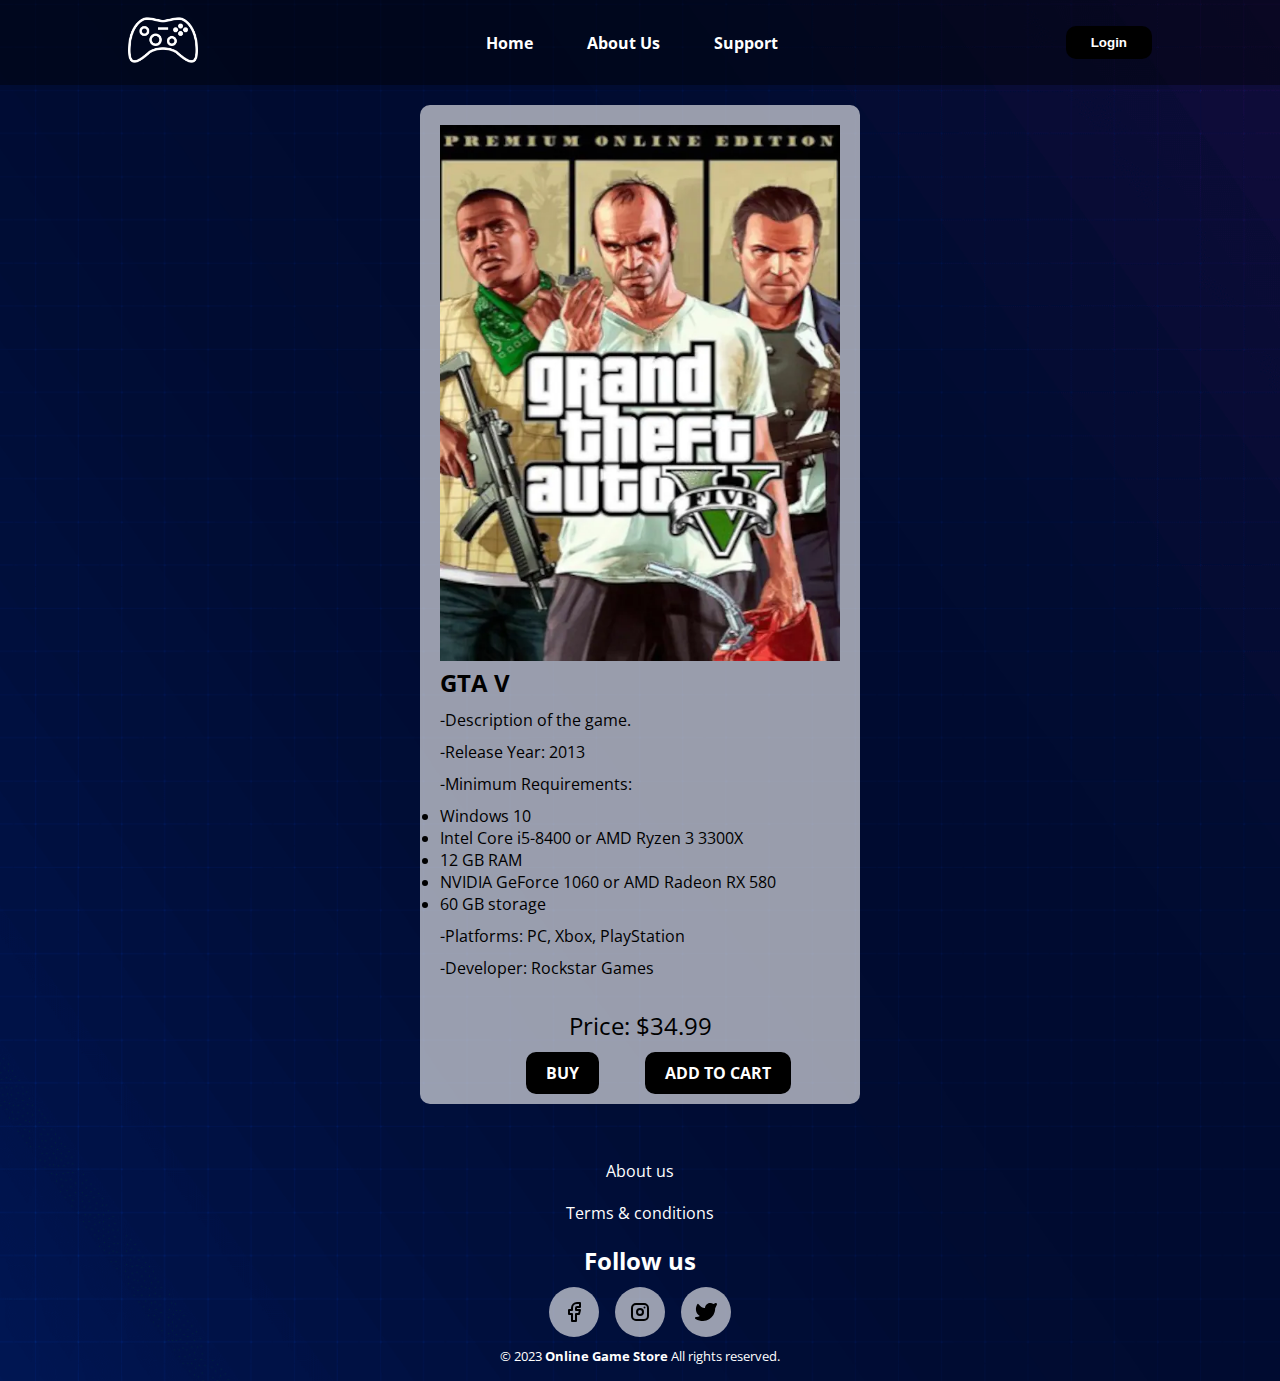
<file: src/main/resources/static/game2.html>
<!DOCTYPE html>
<html lang="en">
<head>
    <meta charset="UTF-8">
    
    <meta name="viewport" content="width=device-width, initial-scale=1.0">
    <link href="stylesheet/style.css" rel="stylesheet" type="text/css"/>
    <link rel="stylesheet" href="https://fonts.googleapis.com/css2?family=Material+Symbols+Rounded:opsz,wght,FILL,GRAD@48,300,0,0" />
    <title>GameSphere</title>
</head>
<body>
    <div class="container">
        <header class="header">
            <div class="logo-header ">
                <img src="img/logo-2.png" alt="Logo">
            </div>
            <nav>
                <ul class="nav-links">
                    <li><a href="index.html">Home</a></li>
                    <li><a href="about.html">About Us</a></li>
                    <li><a href="support.html">Support</a></li>
                </ul>
            </nav>
            <a href="login.html" class="btn"><button>Login</button></a>
        </header>
        
        <section class="game-section">
            <div class="game-card">
                <div class="game-image">
                    <img src="img/game2.jpg" alt="GTA V">
                </div>
                <div class="game-details">
                    <h2>GTA V</h2>
                    <p>-Description of the game.</p>
                    <p>-Release Year: 2013</p>
                    <p>-Minimum Requirements:</p>
                    <li>
                        Windows 10
                    </li>
                    <li>
                        Intel Core i5-8400 or AMD Ryzen 3 3300X
                    </li>
                    <li>
                        12 GB RAM
                    </li>
                    <li>
                        NVIDIA GeForce 1060 or AMD Radeon RX 580
                    </li>
                    <li>
                        60 GB storage
                    </li>
                    <p></p>
                    <p>-Platforms: PC, Xbox, PlayStation</p>
                    <p>-Developer: Rockstar Games</p>
                </div>
                <div class="game-card-grid">
                    <div class="game-card-price">
                        Price: $34.99
                    </div>
                    <div class="game-card-button">
                        <div class="game-card-buy">
                            <a href="#" class="btn btn-gamer">Buy</a>
                        </div>
                        <div class="game-card-add">
                            <a href="#" class="btn btn-gamer">Add to Cart</a>
                        </div>
                    </div>
                </div>
            </div>
        </section>
        
        <footer class="footer">
            <div class="footer-box">
            
                <div class="box">
                    <a href="about.html">
                        About us
                    </a>
                </div>
                <div class="box">
                    <a href="#">
                        Terms & conditions
                    </a>
                </div>
                <div class="box social-box">
                    <h2>Follow us</h2>
                    <div class="login-card-social-btns">
                        <a href="#" class="fa fa-facebook">
                            <svg xmlns="http://www.w3.org/2000/svg" class="icon icon-tabler icon-tabler-brand-facebook" width="24" height="24" viewBox="0 0 24 24" stroke-width="2" stroke="currentColor" fill="none" stroke-linecap="round" stroke-linejoin="round">
                                <path stroke="none" d="M0 0h24v24H0z" fill="none"></path>
                                <path d="M7 10v4h3v7h4v-7h3l1 -4h-4v-2a1 1 0 0 1 1 -1h3v-4h-3a5 5 0 0 0 -5 5v2h-3"></path>
                             </svg>
                        </a>
                        <a href="#" class="fa fa-instagram">
                            <svg xmlns="http://www.w3.org/2000/svg" class="icon icon-tabler icon-tabler-brand-instagram" width="24" height="24" viewBox="0 0 24 24" stroke-width="2" stroke="currentColor" fill="none" stroke-linecap="round" stroke-linejoin="round">
                                <path stroke="none" d="M0 0h24v24H0z" fill="none"></path>
                                <path d="M4 4m0 4a4 4 0 0 1 4 -4h8a4 4 0 0 1 4 4v8a4 4 0 0 1 -4 4h-8a4 4 0 0 1 -4 -4z"></path>
                                <path d="M12 12m-3 0a3 3 0 1 0 6 0a3 3 0 1 0 -6 0"></path>
                                <path d="M16.5 7.5l0 .01"></path>
                             </svg>
                        </a>
                        <a href="#" class="fa fa-twitter ">
                            <svg xmlns="http://www.w3.org/2000/svg" class="icon icon-tabler icon-tabler-brand-twitter-filled" width="24" height="24" viewBox="0 0 24 24" stroke-width="2" stroke="currentColor" fill="none" stroke-linecap="round" stroke-linejoin="round">
                                <path stroke="none" d="M0 0h24v24H0z" fill="none"></path>
                                <path d="M14.058 3.41c-1.807 .767 -2.995 2.453 -3.056 4.38l-.002 .182l-.243 -.023c-2.392 -.269 -4.498 -1.512 -5.944 -3.531a1 1 0 0 0 -1.685 .092l-.097 .186l-.049 .099c-.719 1.485 -1.19 3.29 -1.017 5.203l.03 .273c.283 2.263 1.5 4.215 3.779 5.679l.173 .107l-.081 .043c-1.315 .663 -2.518 .952 -3.827 .9c-1.056 -.04 -1.446 1.372 -.518 1.878c3.598 1.961 7.461 2.566 10.792 1.6c4.06 -1.18 7.152 -4.223 8.335 -8.433l.127 -.495c.238 -.993 .372 -2.006 .401 -3.024l.003 -.332l.393 -.779l.44 -.862l.214 -.434l.118 -.247c.265 -.565 .456 -1.033 .574 -1.43l.014 -.056l.008 -.018c.22 -.593 -.166 -1.358 -.941 -1.358l-.122 .007a.997 .997 0 0 0 -.231 .057l-.086 .038a7.46 7.46 0 0 1 -.88 .36l-.356 .115l-.271 .08l-.772 .214c-1.336 -1.118 -3.144 -1.254 -5.012 -.554l-.211 .084z" stroke-width="0" fill="currentColor"></path>
                             </svg>
                        </a>
                    </div>
                </div>
            </div>
            <div class="footer-box-2">
                <small>&copy; 2023 <b>Online Game Store</b> All rights reserved.</small>
            </div>
    
        </footer>
    </div>
</body>
</html>
</file>
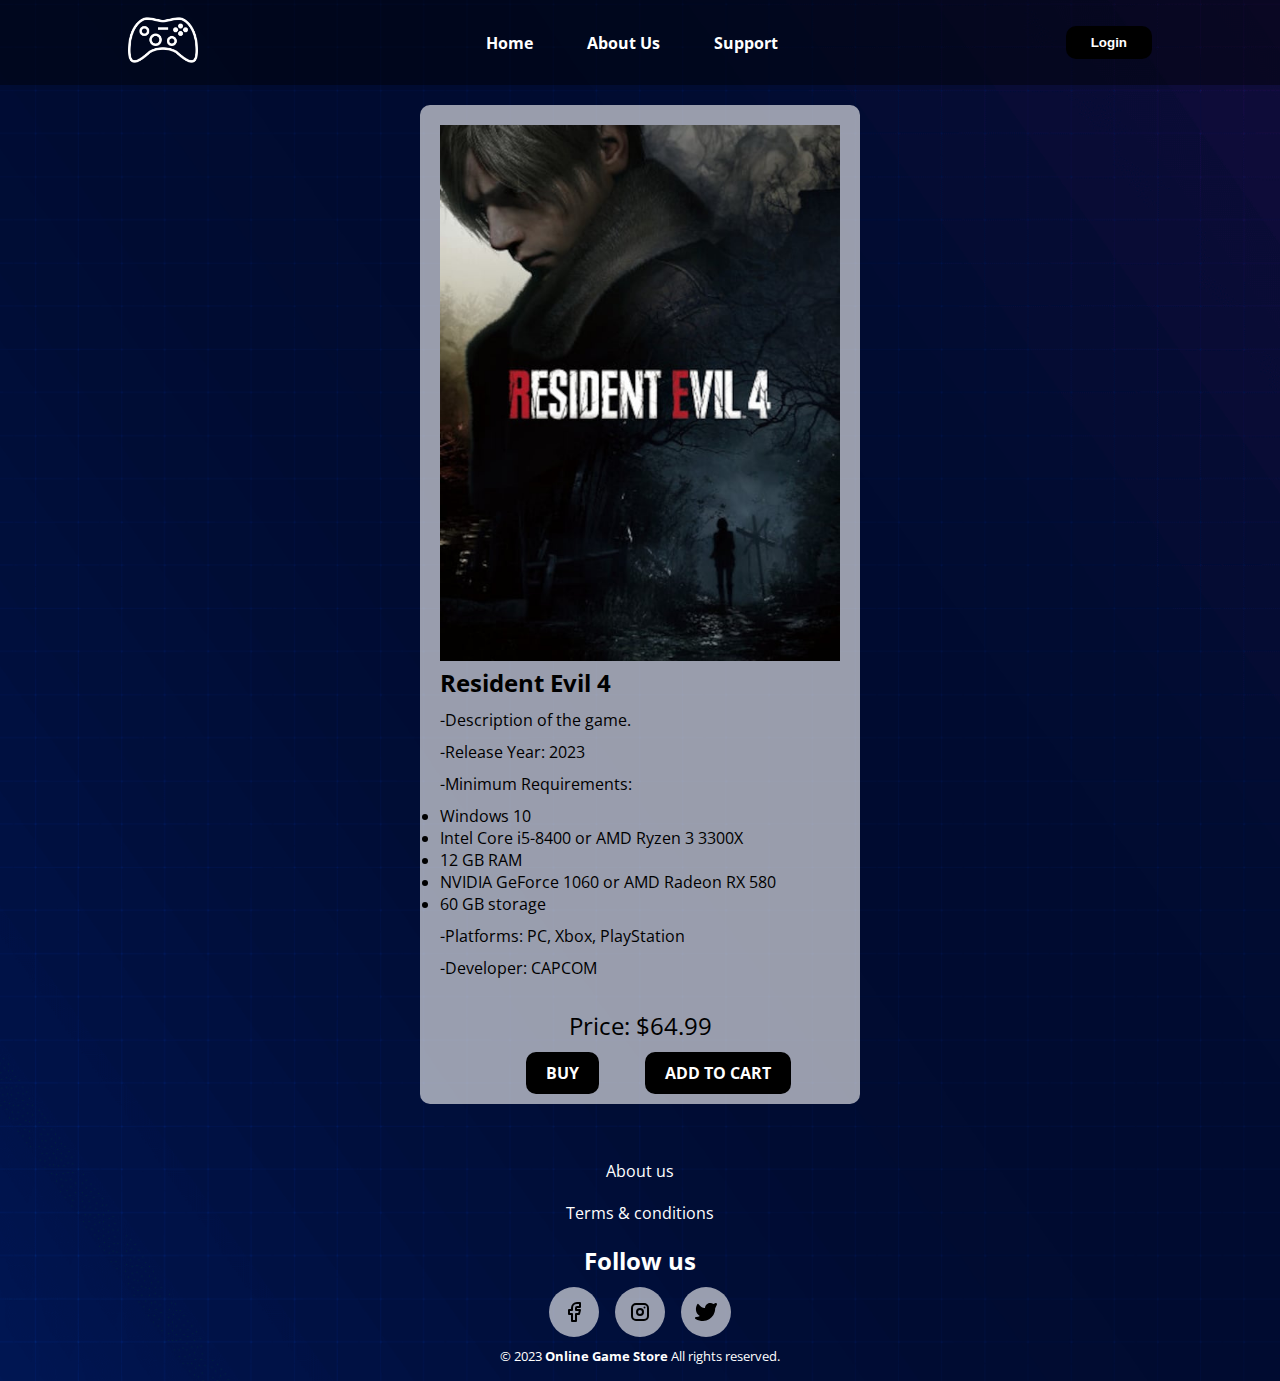
<file: src/main/resources/static/game3.html>
<!DOCTYPE html>
<html lang="en">
<head>
    <meta charset="UTF-8">
    
    <meta name="viewport" content="width=device-width, initial-scale=1.0">
    <link href="stylesheet/style.css" rel="stylesheet" type="text/css"/>
    <link rel="stylesheet" href="https://fonts.googleapis.com/css2?family=Material+Symbols+Rounded:opsz,wght,FILL,GRAD@48,300,0,0" />
    <title>GameSphere</title>
</head>
<body>
    <div class="container">
        <header class="header">
            <div class="logo-header ">
                <img src="img/logo-2.png" alt="Logo">
            </div>
            <nav>
                <ul class="nav-links">
                    <li><a href="index.html">Home</a></li>
                    <li><a href="about.html">About Us</a></li>
                    <li><a href="support.html">Support</a></li>
                </ul>
            </nav>
            <a href="login.html" class="btn"><button>Login</button></a>
        </header>
        
        <section class="game-section">
            <div class="game-card">
                <div class="game-image">
                    <img src="img/game3.jpg" alt="Resident Evil 4">
                </div>
                <div class="game-details">
                    <h2>Resident Evil 4</h2>
                    <p>-Description of the game.</p>
                    <p>-Release Year: 2023</p>
                    <p>-Minimum Requirements:</p>
                    <li>
                        Windows 10
                    </li>
                    <li>
                        Intel Core i5-8400 or AMD Ryzen 3 3300X
                    </li>
                    <li>
                        12 GB RAM
                    </li>
                    <li>
                        NVIDIA GeForce 1060 or AMD Radeon RX 580
                    </li>
                    <li>
                        60 GB storage
                    </li>
                    <p></p>
                    <p>-Platforms: PC, Xbox, PlayStation</p>
                    <p>-Developer: CAPCOM</p>
                </div>
                <div class="game-card-grid">
                    <div class="game-card-price">
                        Price: $64.99
                    </div>
                    <div class="game-card-button">
                        <div class="game-card-buy">
                            <a href="#" class="btn btn-gamer">Buy</a>
                        </div>
                        <div class="game-card-add">
                            <a href="#" class="btn btn-gamer">Add to Cart</a>
                        </div>
                    </div>
                </div>
            </div>
        </section>
        
        <footer class="footer">
            <div class="footer-box">
            
                <div class="box">
                    <a href="about.html">
                        About us
                    </a>
                </div>
                <div class="box">
                    <a href="#">
                        Terms & conditions
                    </a>
                </div>
                <div class="box social-box">
                    <h2>Follow us</h2>
                    <div class="login-card-social-btns">
                        <a href="#" class="fa fa-facebook">
                            <svg xmlns="http://www.w3.org/2000/svg" class="icon icon-tabler icon-tabler-brand-facebook" width="24" height="24" viewBox="0 0 24 24" stroke-width="2" stroke="currentColor" fill="none" stroke-linecap="round" stroke-linejoin="round">
                                <path stroke="none" d="M0 0h24v24H0z" fill="none"></path>
                                <path d="M7 10v4h3v7h4v-7h3l1 -4h-4v-2a1 1 0 0 1 1 -1h3v-4h-3a5 5 0 0 0 -5 5v2h-3"></path>
                             </svg>
                        </a>
                        <a href="#" class="fa fa-instagram">
                            <svg xmlns="http://www.w3.org/2000/svg" class="icon icon-tabler icon-tabler-brand-instagram" width="24" height="24" viewBox="0 0 24 24" stroke-width="2" stroke="currentColor" fill="none" stroke-linecap="round" stroke-linejoin="round">
                                <path stroke="none" d="M0 0h24v24H0z" fill="none"></path>
                                <path d="M4 4m0 4a4 4 0 0 1 4 -4h8a4 4 0 0 1 4 4v8a4 4 0 0 1 -4 4h-8a4 4 0 0 1 -4 -4z"></path>
                                <path d="M12 12m-3 0a3 3 0 1 0 6 0a3 3 0 1 0 -6 0"></path>
                                <path d="M16.5 7.5l0 .01"></path>
                             </svg>
                        </a>
                        <a href="#" class="fa fa-twitter ">
                            <svg xmlns="http://www.w3.org/2000/svg" class="icon icon-tabler icon-tabler-brand-twitter-filled" width="24" height="24" viewBox="0 0 24 24" stroke-width="2" stroke="currentColor" fill="none" stroke-linecap="round" stroke-linejoin="round">
                                <path stroke="none" d="M0 0h24v24H0z" fill="none"></path>
                                <path d="M14.058 3.41c-1.807 .767 -2.995 2.453 -3.056 4.38l-.002 .182l-.243 -.023c-2.392 -.269 -4.498 -1.512 -5.944 -3.531a1 1 0 0 0 -1.685 .092l-.097 .186l-.049 .099c-.719 1.485 -1.19 3.29 -1.017 5.203l.03 .273c.283 2.263 1.5 4.215 3.779 5.679l.173 .107l-.081 .043c-1.315 .663 -2.518 .952 -3.827 .9c-1.056 -.04 -1.446 1.372 -.518 1.878c3.598 1.961 7.461 2.566 10.792 1.6c4.06 -1.18 7.152 -4.223 8.335 -8.433l.127 -.495c.238 -.993 .372 -2.006 .401 -3.024l.003 -.332l.393 -.779l.44 -.862l.214 -.434l.118 -.247c.265 -.565 .456 -1.033 .574 -1.43l.014 -.056l.008 -.018c.22 -.593 -.166 -1.358 -.941 -1.358l-.122 .007a.997 .997 0 0 0 -.231 .057l-.086 .038a7.46 7.46 0 0 1 -.88 .36l-.356 .115l-.271 .08l-.772 .214c-1.336 -1.118 -3.144 -1.254 -5.012 -.554l-.211 .084z" stroke-width="0" fill="currentColor"></path>
                             </svg>
                        </a>
                    </div>
                </div>
            </div>
            <div class="footer-box-2">
                <small>&copy; 2023 <b>Online Game Store</b> All rights reserved.</small>
            </div>
    
        </footer>
    </div>
</body>
</html>
</file>
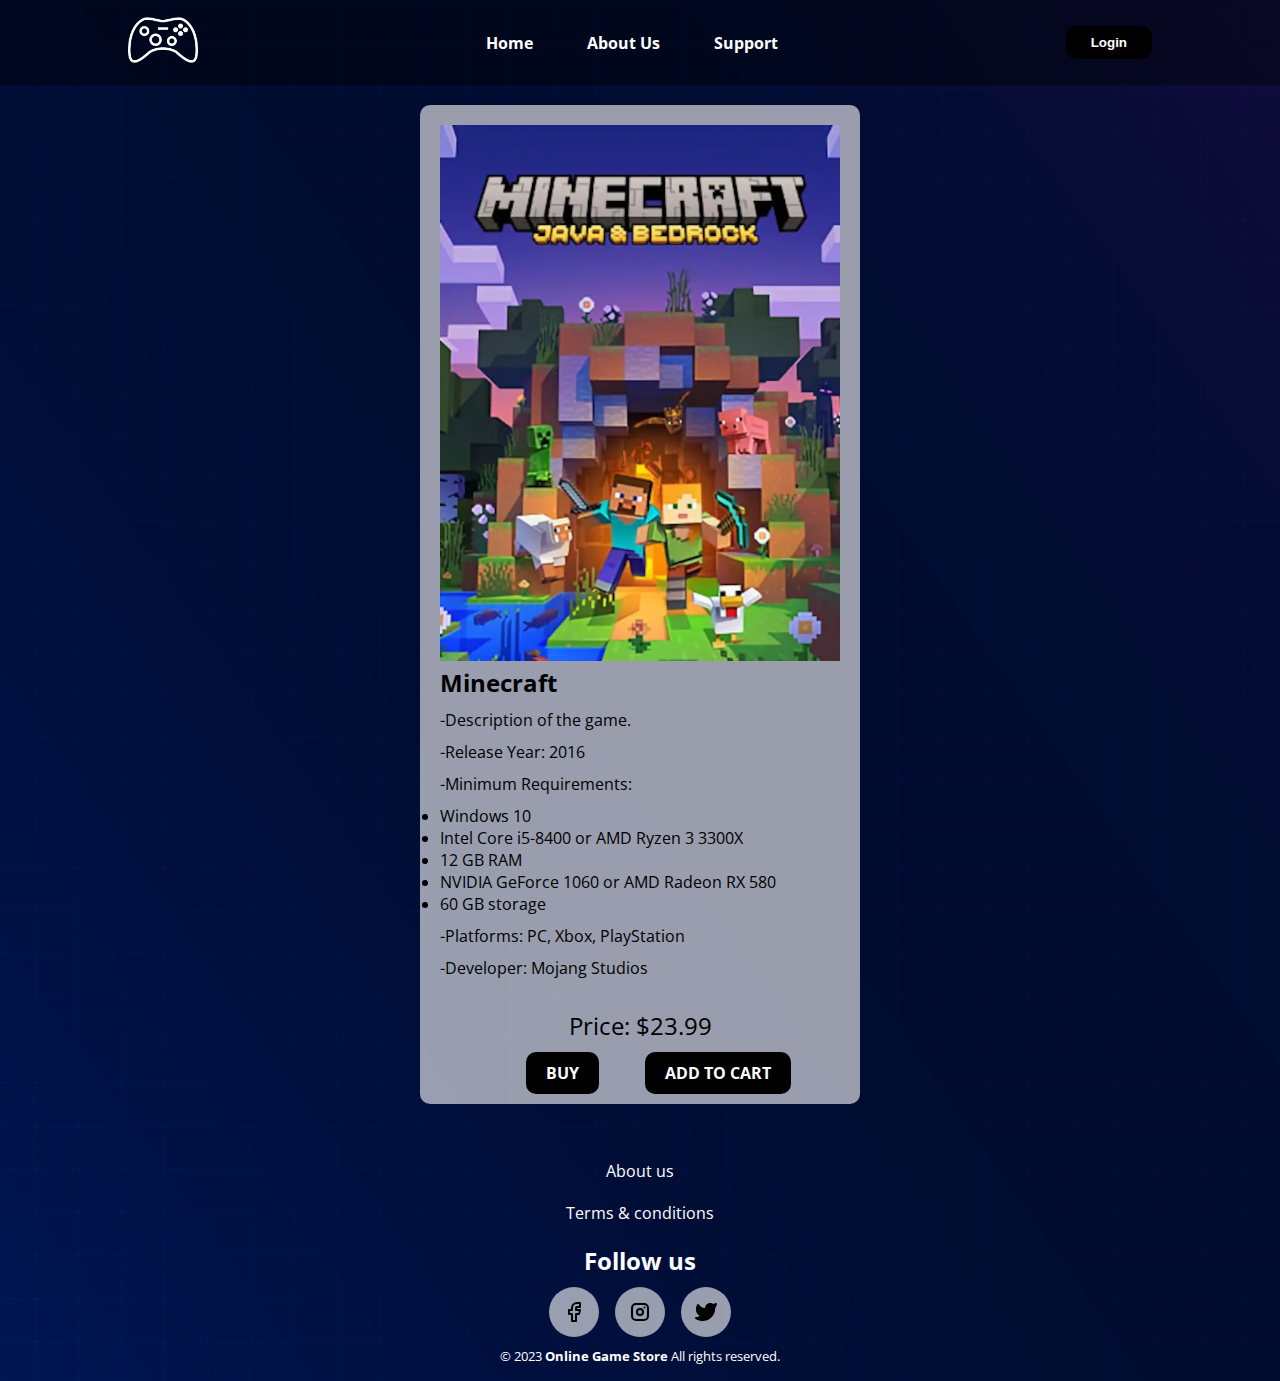
<file: src/main/resources/static/game4.html>
<!DOCTYPE html>
<html lang="en">
<head>
    <meta charset="UTF-8">
    
    <meta name="viewport" content="width=device-width, initial-scale=1.0">
    <link href="stylesheet/style.css" rel="stylesheet" type="text/css"/>
    <link rel="stylesheet" href="https://fonts.googleapis.com/css2?family=Material+Symbols+Rounded:opsz,wght,FILL,GRAD@48,300,0,0" />
    <title>GameSphere</title>
</head>
<body>
    <div class="container">
        <header class="header">
            <div class="logo-header ">
                <img src="img/logo-2.png" alt="Logo">
            </div>
            <nav>
                <ul class="nav-links">
                    <li><a href="index.html">Home</a></li>
                    <li><a href="about.html">About Us</a></li>
                    <li><a href="support.html">Support</a></li>
                </ul>
            </nav>
            <a href="login.html" class="btn"><button>Login</button></a>
        </header>
        
        <section class="game-section">
            <div class="game-card">
                <div class="game-image">
                    <img src="img/game4.jpg" alt="Minecraft">
                </div>
                <div class="game-details">
                    <h2>Minecraft</h2>
                    <p>-Description of the game.</p>
                    <p>-Release Year: 2016</p>
                    <p>-Minimum Requirements:</p>
                    <li>
                        Windows 10
                    </li>
                    <li>
                        Intel Core i5-8400 or AMD Ryzen 3 3300X
                    </li>
                    <li>
                        12 GB RAM
                    </li>
                    <li>
                        NVIDIA GeForce 1060 or AMD Radeon RX 580
                    </li>
                    <li>
                        60 GB storage
                    </li>
                    <p></p>
                    <p>-Platforms: PC, Xbox, PlayStation</p>
                    <p>-Developer: Mojang Studios</p>
                </div>
                <div class="game-card-grid">
                    <div class="game-card-price">
                        Price: $23.99
                    </div>
                    <div class="game-card-button">
                        <div class="game-card-buy">
                            <a href="#" class="btn btn-gamer">Buy</a>
                        </div>
                        <div class="game-card-add">
                            <a href="#" class="btn btn-gamer">Add to Cart</a>
                        </div>
                    </div>
                </div>
            </div>
        </section>
        
        <footer class="footer">
            <div class="footer-box">
            
                <div class="box">
                    <a href="about.html">
                        About us
                    </a>
                </div>
                <div class="box">
                    <a href="#">
                        Terms & conditions
                    </a>
                </div>
                <div class="box social-box">
                    <h2>Follow us</h2>
                    <div class="login-card-social-btns">
                        <a href="#" class="fa fa-facebook">
                            <svg xmlns="http://www.w3.org/2000/svg" class="icon icon-tabler icon-tabler-brand-facebook" width="24" height="24" viewBox="0 0 24 24" stroke-width="2" stroke="currentColor" fill="none" stroke-linecap="round" stroke-linejoin="round">
                                <path stroke="none" d="M0 0h24v24H0z" fill="none"></path>
                                <path d="M7 10v4h3v7h4v-7h3l1 -4h-4v-2a1 1 0 0 1 1 -1h3v-4h-3a5 5 0 0 0 -5 5v2h-3"></path>
                             </svg>
                        </a>
                        <a href="#" class="fa fa-instagram">
                            <svg xmlns="http://www.w3.org/2000/svg" class="icon icon-tabler icon-tabler-brand-instagram" width="24" height="24" viewBox="0 0 24 24" stroke-width="2" stroke="currentColor" fill="none" stroke-linecap="round" stroke-linejoin="round">
                                <path stroke="none" d="M0 0h24v24H0z" fill="none"></path>
                                <path d="M4 4m0 4a4 4 0 0 1 4 -4h8a4 4 0 0 1 4 4v8a4 4 0 0 1 -4 4h-8a4 4 0 0 1 -4 -4z"></path>
                                <path d="M12 12m-3 0a3 3 0 1 0 6 0a3 3 0 1 0 -6 0"></path>
                                <path d="M16.5 7.5l0 .01"></path>
                             </svg>
                        </a>
                        <a href="#" class="fa fa-twitter ">
                            <svg xmlns="http://www.w3.org/2000/svg" class="icon icon-tabler icon-tabler-brand-twitter-filled" width="24" height="24" viewBox="0 0 24 24" stroke-width="2" stroke="currentColor" fill="none" stroke-linecap="round" stroke-linejoin="round">
                                <path stroke="none" d="M0 0h24v24H0z" fill="none"></path>
                                <path d="M14.058 3.41c-1.807 .767 -2.995 2.453 -3.056 4.38l-.002 .182l-.243 -.023c-2.392 -.269 -4.498 -1.512 -5.944 -3.531a1 1 0 0 0 -1.685 .092l-.097 .186l-.049 .099c-.719 1.485 -1.19 3.29 -1.017 5.203l.03 .273c.283 2.263 1.5 4.215 3.779 5.679l.173 .107l-.081 .043c-1.315 .663 -2.518 .952 -3.827 .9c-1.056 -.04 -1.446 1.372 -.518 1.878c3.598 1.961 7.461 2.566 10.792 1.6c4.06 -1.18 7.152 -4.223 8.335 -8.433l.127 -.495c.238 -.993 .372 -2.006 .401 -3.024l.003 -.332l.393 -.779l.44 -.862l.214 -.434l.118 -.247c.265 -.565 .456 -1.033 .574 -1.43l.014 -.056l.008 -.018c.22 -.593 -.166 -1.358 -.941 -1.358l-.122 .007a.997 .997 0 0 0 -.231 .057l-.086 .038a7.46 7.46 0 0 1 -.88 .36l-.356 .115l-.271 .08l-.772 .214c-1.336 -1.118 -3.144 -1.254 -5.012 -.554l-.211 .084z" stroke-width="0" fill="currentColor"></path>
                             </svg>
                        </a>
                    </div>
                </div>
            </div>
            <div class="footer-box-2">
                <small>&copy; 2023 <b>Online Game Store</b> All rights reserved.</small>
            </div>
    
        </footer>
    </div>
</body>
</html>
</file>
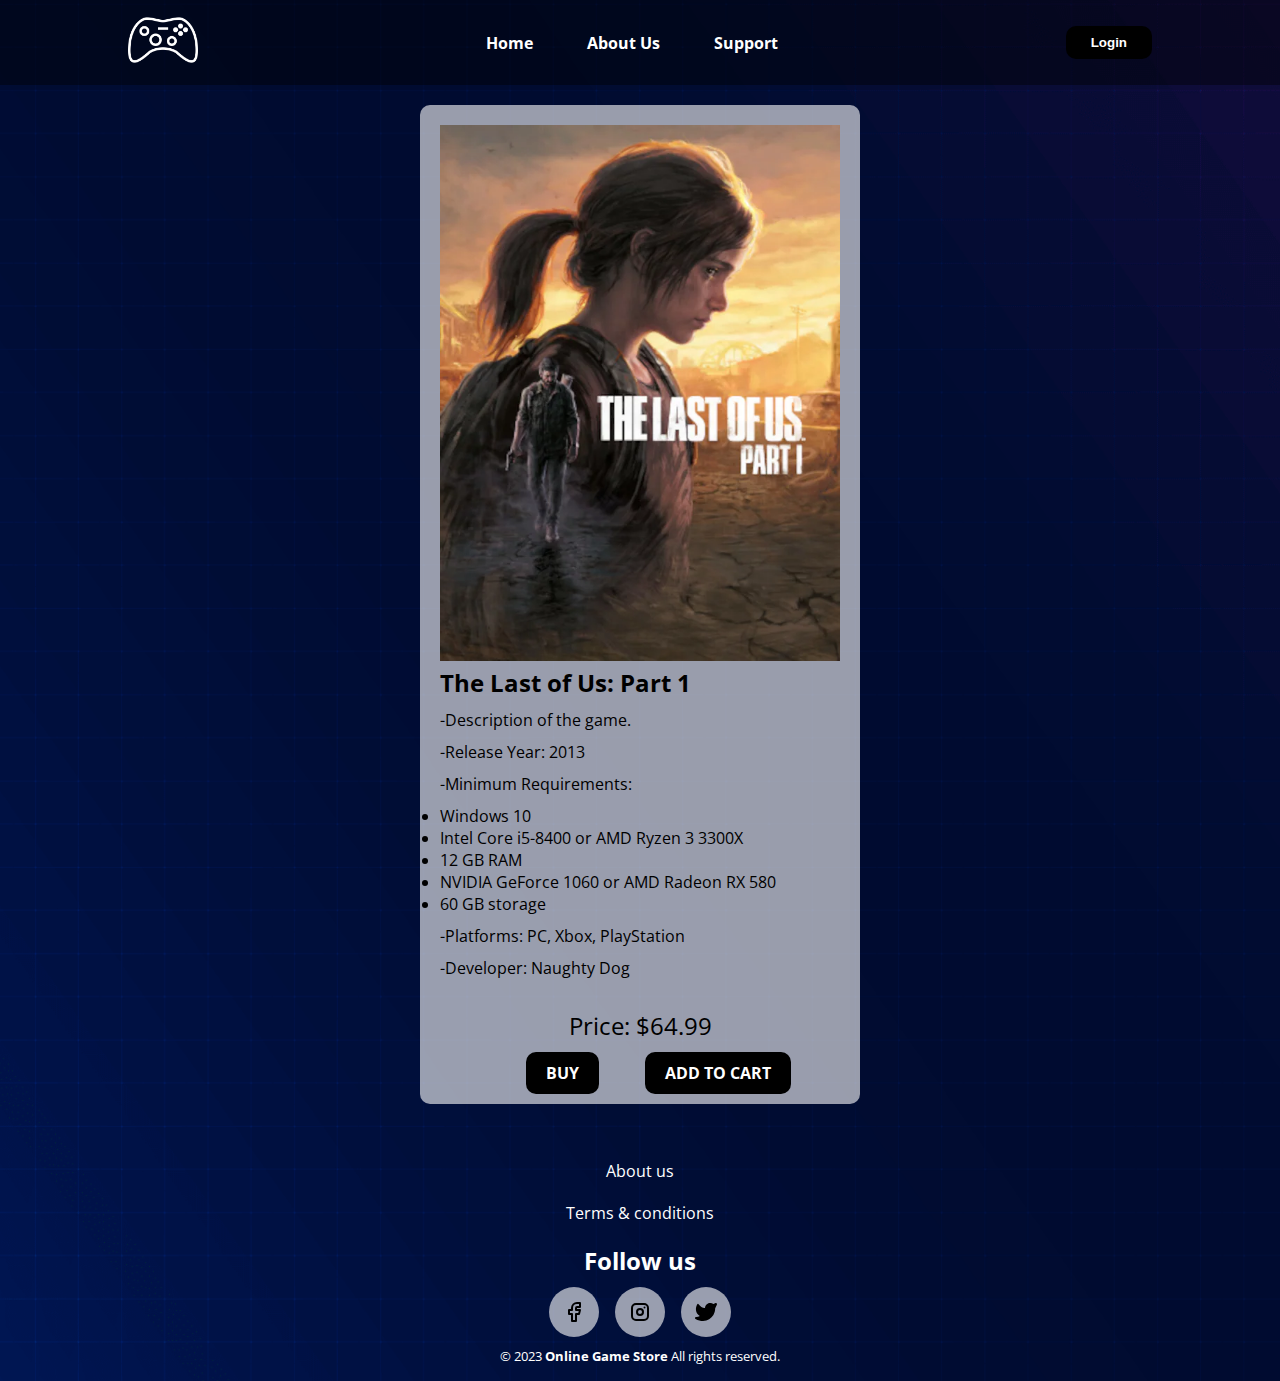
<file: src/main/resources/static/game5.html>
<!DOCTYPE html>
<html lang="en">
<head>
    <meta charset="UTF-8">
    
    <meta name="viewport" content="width=device-width, initial-scale=1.0">
    <link href="stylesheet/style.css" rel="stylesheet" type="text/css"/>
    <link rel="stylesheet" href="https://fonts.googleapis.com/css2?family=Material+Symbols+Rounded:opsz,wght,FILL,GRAD@48,300,0,0" />
    <title>GameSphere</title>
</head>
<body>
    <div class="container">
        <header class="header">
            <div class="logo-header ">
                <img src="img/logo-2.png" alt="Logo">
            </div>
            <nav>
                <ul class="nav-links">
                    <li><a href="index.html">Home</a></li>
                    <li><a href="about.html">About Us</a></li>
                    <li><a href="support.html">Support</a></li>
                </ul>
            </nav>
            <a href="login.html" class="btn"><button>Login</button></a>
        </header>
        
        <section class="game-section">
            <div class="game-card">
                <div class="game-image">
                    <img src="img/game5.jpg" alt="The Last of Us">
                </div>
                <div class="game-details">
                    <h2>The Last of Us: Part 1</h2>
                    <p>-Description of the game.</p>
                    <p>-Release Year: 2013</p>
                    <p>-Minimum Requirements:</p>
                    <li>
                        Windows 10
                    </li>
                    <li>
                        Intel Core i5-8400 or AMD Ryzen 3 3300X
                    </li>
                    <li>
                        12 GB RAM
                    </li>
                    <li>
                        NVIDIA GeForce 1060 or AMD Radeon RX 580
                    </li>
                    <li>
                        60 GB storage
                    </li>
                    <p></p>
                    <p>-Platforms: PC, Xbox, PlayStation</p>
                    <p>-Developer: Naughty Dog</p>
                </div>
                <div class="game-card-grid">
                    <div class="game-card-price">
                        Price: $64.99
                    </div>
                    <div class="game-card-button">
                        <div class="game-card-buy">
                            <a href="#" class="btn btn-gamer">Buy</a>
                        </div>
                        <div class="game-card-add">
                            <a href="#" class="btn btn-gamer">Add to Cart</a>
                        </div>
                    </div>
                </div>
            </div>
        </section>
        
        <footer class="footer">
            <div class="footer-box">
            
                <div class="box">
                    <a href="about.html">
                        About us
                    </a>
                </div>
                <div class="box">
                    <a href="#">
                        Terms & conditions
                    </a>
                </div>
                <div class="box social-box">
                    <h2>Follow us</h2>
                    <div class="login-card-social-btns">
                        <a href="#" class="fa fa-facebook">
                            <svg xmlns="http://www.w3.org/2000/svg" class="icon icon-tabler icon-tabler-brand-facebook" width="24" height="24" viewBox="0 0 24 24" stroke-width="2" stroke="currentColor" fill="none" stroke-linecap="round" stroke-linejoin="round">
                                <path stroke="none" d="M0 0h24v24H0z" fill="none"></path>
                                <path d="M7 10v4h3v7h4v-7h3l1 -4h-4v-2a1 1 0 0 1 1 -1h3v-4h-3a5 5 0 0 0 -5 5v2h-3"></path>
                             </svg>
                        </a>
                        <a href="#" class="fa fa-instagram">
                            <svg xmlns="http://www.w3.org/2000/svg" class="icon icon-tabler icon-tabler-brand-instagram" width="24" height="24" viewBox="0 0 24 24" stroke-width="2" stroke="currentColor" fill="none" stroke-linecap="round" stroke-linejoin="round">
                                <path stroke="none" d="M0 0h24v24H0z" fill="none"></path>
                                <path d="M4 4m0 4a4 4 0 0 1 4 -4h8a4 4 0 0 1 4 4v8a4 4 0 0 1 -4 4h-8a4 4 0 0 1 -4 -4z"></path>
                                <path d="M12 12m-3 0a3 3 0 1 0 6 0a3 3 0 1 0 -6 0"></path>
                                <path d="M16.5 7.5l0 .01"></path>
                             </svg>
                        </a>
                        <a href="#" class="fa fa-twitter ">
                            <svg xmlns="http://www.w3.org/2000/svg" class="icon icon-tabler icon-tabler-brand-twitter-filled" width="24" height="24" viewBox="0 0 24 24" stroke-width="2" stroke="currentColor" fill="none" stroke-linecap="round" stroke-linejoin="round">
                                <path stroke="none" d="M0 0h24v24H0z" fill="none"></path>
                                <path d="M14.058 3.41c-1.807 .767 -2.995 2.453 -3.056 4.38l-.002 .182l-.243 -.023c-2.392 -.269 -4.498 -1.512 -5.944 -3.531a1 1 0 0 0 -1.685 .092l-.097 .186l-.049 .099c-.719 1.485 -1.19 3.29 -1.017 5.203l.03 .273c.283 2.263 1.5 4.215 3.779 5.679l.173 .107l-.081 .043c-1.315 .663 -2.518 .952 -3.827 .9c-1.056 -.04 -1.446 1.372 -.518 1.878c3.598 1.961 7.461 2.566 10.792 1.6c4.06 -1.18 7.152 -4.223 8.335 -8.433l.127 -.495c.238 -.993 .372 -2.006 .401 -3.024l.003 -.332l.393 -.779l.44 -.862l.214 -.434l.118 -.247c.265 -.565 .456 -1.033 .574 -1.43l.014 -.056l.008 -.018c.22 -.593 -.166 -1.358 -.941 -1.358l-.122 .007a.997 .997 0 0 0 -.231 .057l-.086 .038a7.46 7.46 0 0 1 -.88 .36l-.356 .115l-.271 .08l-.772 .214c-1.336 -1.118 -3.144 -1.254 -5.012 -.554l-.211 .084z" stroke-width="0" fill="currentColor"></path>
                             </svg>
                        </a>
                    </div>
                </div>
            </div>
            <div class="footer-box-2">
                <small>&copy; 2023 <b>Online Game Store</b> All rights reserved.</small>
            </div>
    
        </footer>
    </div>
</body>
</html>
</file>
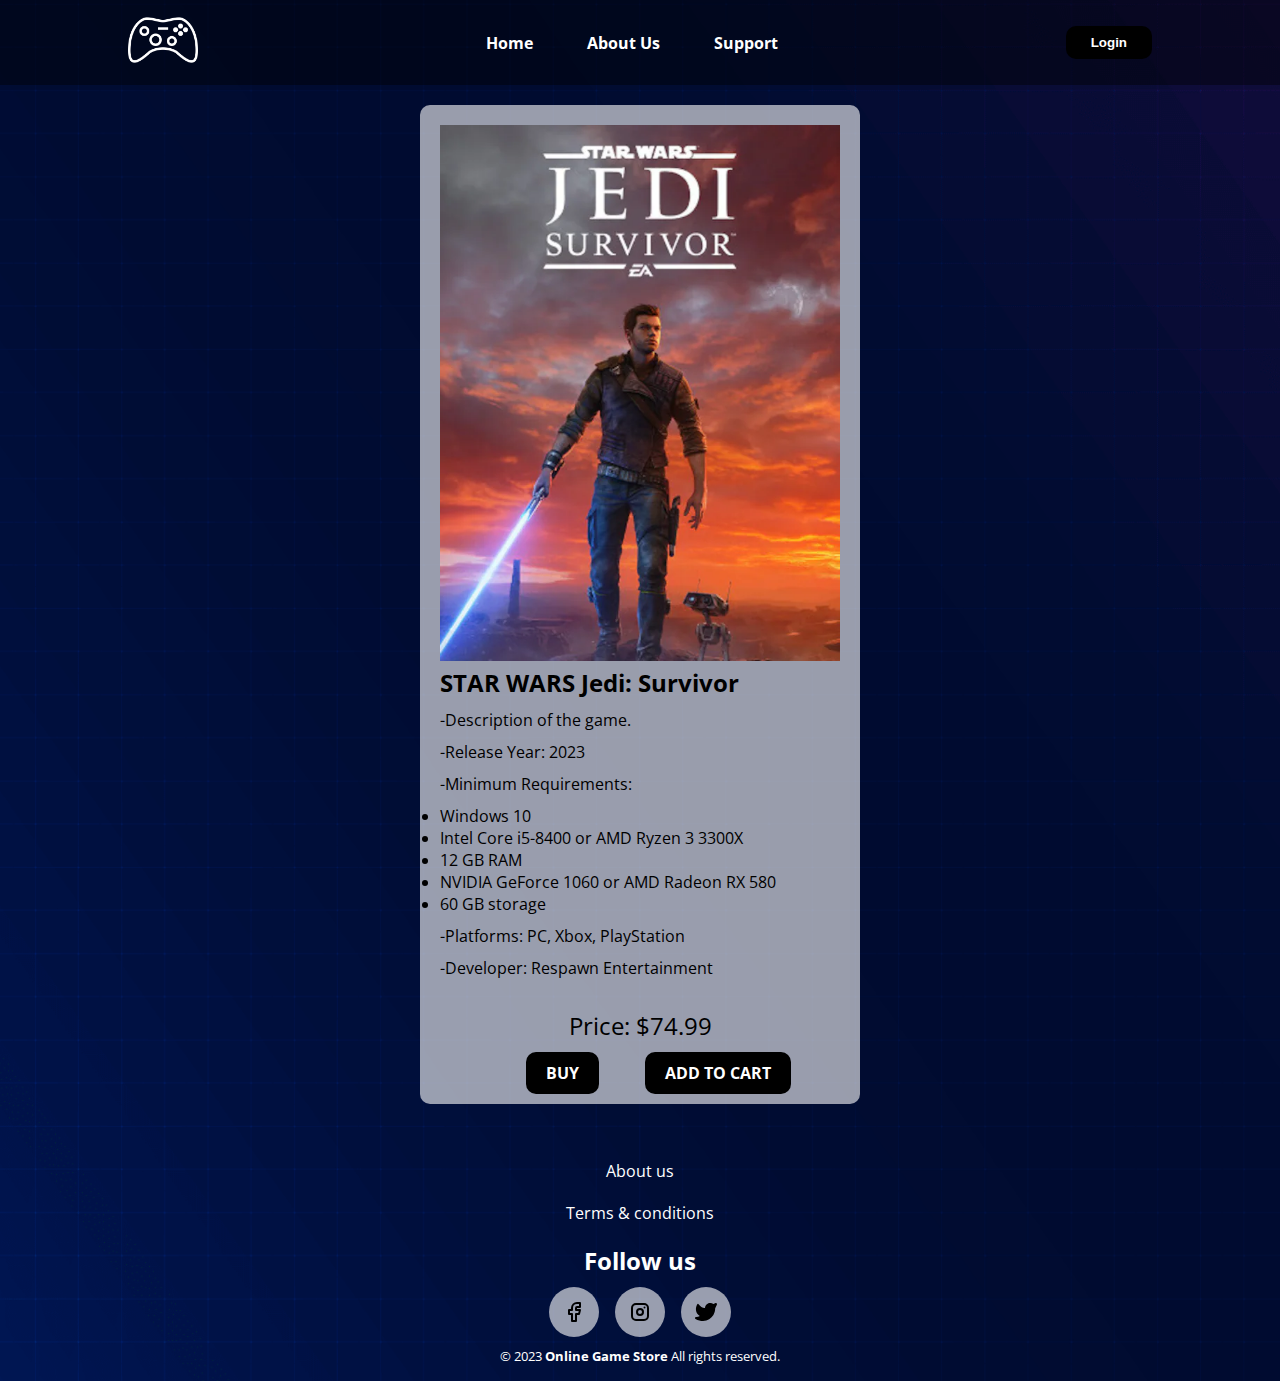
<file: src/main/resources/static/game6.html>
<!DOCTYPE html>
<html lang="en">
<head>
    <meta charset="UTF-8">
    
    <meta name="viewport" content="width=device-width, initial-scale=1.0">
    <link href="stylesheet/style.css" rel="stylesheet" type="text/css"/>
    <link rel="stylesheet" href="https://fonts.googleapis.com/css2?family=Material+Symbols+Rounded:opsz,wght,FILL,GRAD@48,300,0,0" />
    <title>GameSphere</title>
</head>
<body>
    <div class="container">
        <header class="header">
            <div class="logo-header ">
                <img src="img/logo-2.png" alt="Logo">
            </div>
            <nav>
                <ul class="nav-links">
                    <li><a href="index.html">Home</a></li>
                    <li><a href="about.html">About Us</a></li>
                    <li><a href="support.html">Support</a></li>
                </ul>
            </nav>
            <a href="login.html" class="btn"><button>Login</button></a>
        </header>
        
        <section class="game-section">
            <div class="game-card">
                <div class="game-image">
                    <img src="img/game6.jpg" alt="STAR WARS Jedi: Survivor">
                </div>
                <div class="game-details">
                    <h2>STAR WARS Jedi: Survivor</h2>
                    <p>-Description of the game.</p>
                    <p>-Release Year: 2023</p>
                    <p>-Minimum Requirements:</p>
                    <li>
                        Windows 10
                    </li>
                    <li>
                        Intel Core i5-8400 or AMD Ryzen 3 3300X
                    </li>
                    <li>
                        12 GB RAM
                    </li>
                    <li>
                        NVIDIA GeForce 1060 or AMD Radeon RX 580
                    </li>
                    <li>
                        60 GB storage
                    </li>
                    <p></p>
                    <p>-Platforms: PC, Xbox, PlayStation</p>
                    <p>-Developer: Respawn Entertainment</p>
                </div>
                <div class="game-card-grid">
                    <div class="game-card-price">
                        Price: $74.99
                    </div>
                    <div class="game-card-button">
                        <div class="game-card-buy">
                            <a href="#" class="btn btn-gamer">Buy</a>
                        </div>
                        <div class="game-card-add">
                            <a href="#" class="btn btn-gamer">Add to Cart</a>
                        </div>
                    </div>
                </div>
            </div>
        </section>
        
        <footer class="footer">
            <div class="footer-box">
            
                <div class="box">
                    <a href="about.html">
                        About us
                    </a>
                </div>
                <div class="box">
                    <a href="#">
                        Terms & conditions
                    </a>
                </div>
                <div class="box social-box">
                    <h2>Follow us</h2>
                    <div class="login-card-social-btns">
                        <a href="#" class="fa fa-facebook">
                            <svg xmlns="http://www.w3.org/2000/svg" class="icon icon-tabler icon-tabler-brand-facebook" width="24" height="24" viewBox="0 0 24 24" stroke-width="2" stroke="currentColor" fill="none" stroke-linecap="round" stroke-linejoin="round">
                                <path stroke="none" d="M0 0h24v24H0z" fill="none"></path>
                                <path d="M7 10v4h3v7h4v-7h3l1 -4h-4v-2a1 1 0 0 1 1 -1h3v-4h-3a5 5 0 0 0 -5 5v2h-3"></path>
                             </svg>
                        </a>
                        <a href="#" class="fa fa-instagram">
                            <svg xmlns="http://www.w3.org/2000/svg" class="icon icon-tabler icon-tabler-brand-instagram" width="24" height="24" viewBox="0 0 24 24" stroke-width="2" stroke="currentColor" fill="none" stroke-linecap="round" stroke-linejoin="round">
                                <path stroke="none" d="M0 0h24v24H0z" fill="none"></path>
                                <path d="M4 4m0 4a4 4 0 0 1 4 -4h8a4 4 0 0 1 4 4v8a4 4 0 0 1 -4 4h-8a4 4 0 0 1 -4 -4z"></path>
                                <path d="M12 12m-3 0a3 3 0 1 0 6 0a3 3 0 1 0 -6 0"></path>
                                <path d="M16.5 7.5l0 .01"></path>
                             </svg>
                        </a>
                        <a href="#" class="fa fa-twitter ">
                            <svg xmlns="http://www.w3.org/2000/svg" class="icon icon-tabler icon-tabler-brand-twitter-filled" width="24" height="24" viewBox="0 0 24 24" stroke-width="2" stroke="currentColor" fill="none" stroke-linecap="round" stroke-linejoin="round">
                                <path stroke="none" d="M0 0h24v24H0z" fill="none"></path>
                                <path d="M14.058 3.41c-1.807 .767 -2.995 2.453 -3.056 4.38l-.002 .182l-.243 -.023c-2.392 -.269 -4.498 -1.512 -5.944 -3.531a1 1 0 0 0 -1.685 .092l-.097 .186l-.049 .099c-.719 1.485 -1.19 3.29 -1.017 5.203l.03 .273c.283 2.263 1.5 4.215 3.779 5.679l.173 .107l-.081 .043c-1.315 .663 -2.518 .952 -3.827 .9c-1.056 -.04 -1.446 1.372 -.518 1.878c3.598 1.961 7.461 2.566 10.792 1.6c4.06 -1.18 7.152 -4.223 8.335 -8.433l.127 -.495c.238 -.993 .372 -2.006 .401 -3.024l.003 -.332l.393 -.779l.44 -.862l.214 -.434l.118 -.247c.265 -.565 .456 -1.033 .574 -1.43l.014 -.056l.008 -.018c.22 -.593 -.166 -1.358 -.941 -1.358l-.122 .007a.997 .997 0 0 0 -.231 .057l-.086 .038a7.46 7.46 0 0 1 -.88 .36l-.356 .115l-.271 .08l-.772 .214c-1.336 -1.118 -3.144 -1.254 -5.012 -.554l-.211 .084z" stroke-width="0" fill="currentColor"></path>
                             </svg>
                        </a>
                    </div>
                </div>
            </div>
            <div class="footer-box-2">
                <small>&copy; 2023 <b>Online Game Store</b> All rights reserved.</small>
            </div>
    
        </footer>
    </div>
</body>
</html>
</file>
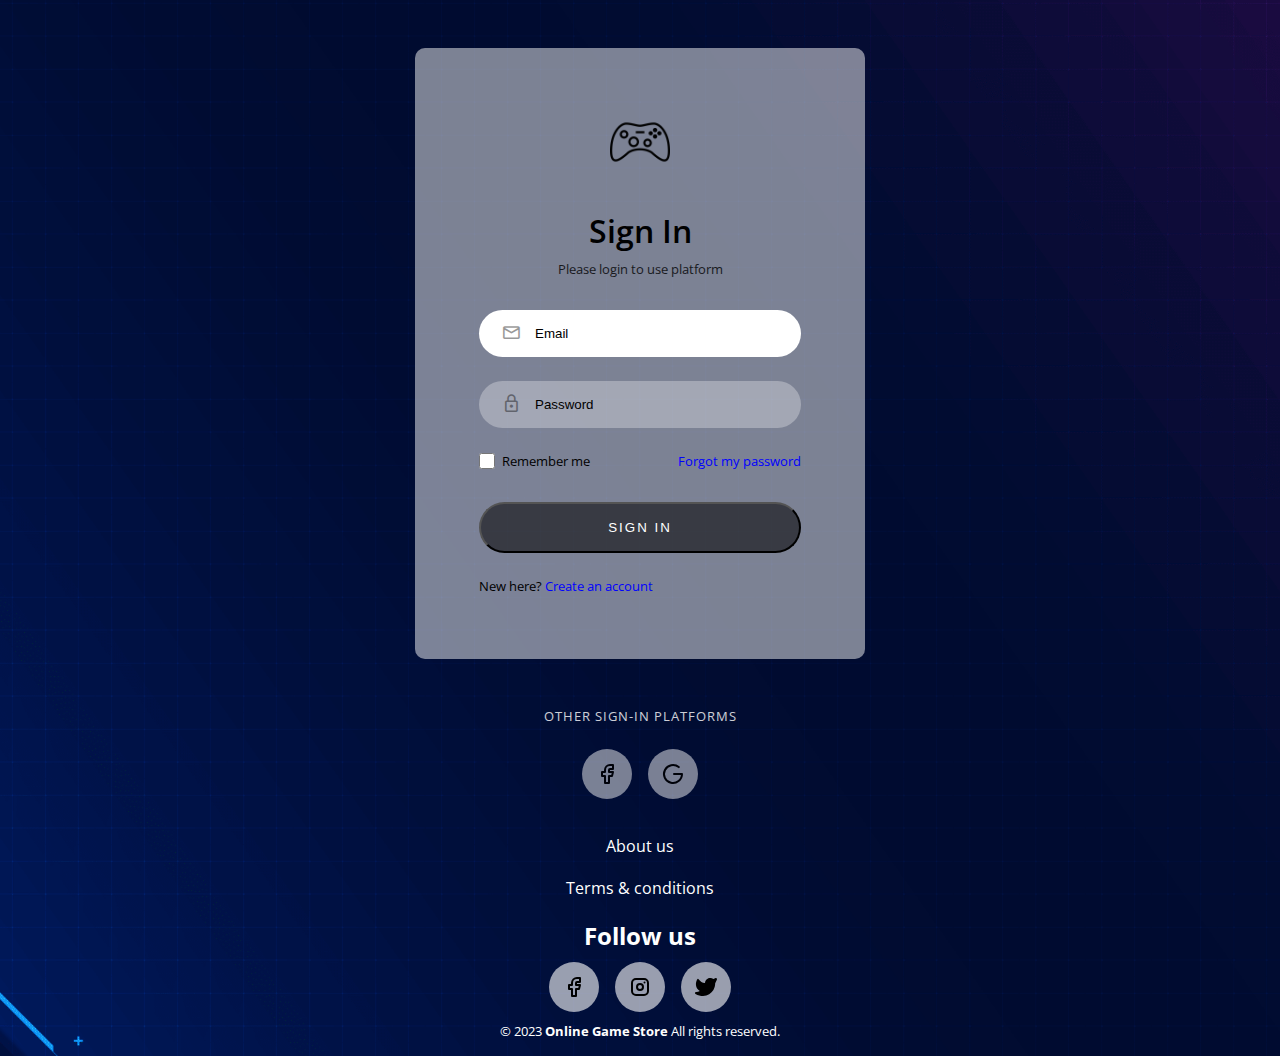
<file: src/main/resources/static/Login.html>
<!DOCTYPE html>
<html lang="en">
<head>
    <meta charset="UTF-8">
    
    <meta name="viewport" content="width=device-width, initial-scale=1.0">
    <link href="stylesheet/style.css" rel="stylesheet" type="text/css"/>
    <link rel="stylesheet" href="https://fonts.googleapis.com/css2?family=Material+Symbols+Rounded:opsz,wght,FILL,GRAD@48,300,0,0" />
    <title>Login GameSphere</title>
</head>
<body>
    <div class="login-card-container">
        
        <div class="login-card">
            <div class="login-card-logo">
                <a href="index.html"><img src="img/logo.png" alt="logo"></a>
                
            </div>
            <div class="login-card-header">
                <h1>Sign In</h1>
                <div class="item-header">Please login to use platform</div>
            </div>
            <form class="login-card-form">
                <div class="form-item">
                    <span class="form-item-icon material-symbols-rounded">mail</span>
                    <input type="text" placeholder="Email" required autofocus>
                </div>
                <div class="form-item">
                    <span class="form-item-icon material-symbols-rounded">lock</span>
                    <input type="password" placeholder="Password" required>
                </div>
                <div class="form-item-other">
                    <div class="checkbox">
                        <input type="checkbox" id="rememberMeCheckbox">
                        <label for="rememberMeCheckbox">Remember me</label>
                    </div>
                    <a href="#">Forgot my password</a>
                </div>
                <button type="submit" formaction="index.html">Sign In</button>
            </form>
            <div class="login-card-footer">
                New here? <a href="#">Create an account</a>
            </div>
        </div>
        <div class="login-card-social">
            <div>Other Sign-in platforms</div>
            <div class="login-card-social-btns">
                <a href="#">
                    <svg xmlns="http://www.w3.org/2000/svg" class="icon icon-tabler icon-tabler-brand-facebook" width="24" height="24" viewBox="0 0 24 24" stroke-width="2" stroke="currentColor" fill="none" stroke-linecap="round" stroke-linejoin="round">
                        <path stroke="none" d="M0 0h24v24H0z" fill="none"></path>
                        <path d="M7 10v4h3v7h4v-7h3l1 -4h-4v-2a1 1 0 0 1 1 -1h3v-4h-3a5 5 0 0 0 -5 5v2h-3"></path>
                     </svg>
                </a>
                <a href="#">
                    <svg xmlns="http://www.w3.org/2000/svg" class="icon icon-tabler icon-tabler-brand-google" width="24" height="24" viewBox="0 0 24 24" stroke-width="2" stroke="currentColor" fill="none" stroke-linecap="round" stroke-linejoin="round">
                        <path stroke="none" d="M0 0h24v24H0z" fill="none"></path>
                        <path d="M17.788 5.108a9 9 0 1 0 3.212 6.892h-8"></path>
                     </svg>
                </a>
            </div>
        </div>
        <footer class="footer">
            <div class="footer-box">
            
                <div class="box">
                    <a href="#">
                        About us
                    </a>
                </div>
                <div class="box">
                    <a href="#">
                        Terms & conditions
                    </a>
                </div>
                <div class="box social-box">
                    <h2>Follow us</h2>
                    <div class="login-card-social-btns">
                        <a href="#" class="fa fa-facebook">
                            <svg xmlns="http://www.w3.org/2000/svg" class="icon icon-tabler icon-tabler-brand-facebook" width="24" height="24" viewBox="0 0 24 24" stroke-width="2" stroke="currentColor" fill="none" stroke-linecap="round" stroke-linejoin="round">
                                <path stroke="none" d="M0 0h24v24H0z" fill="none"></path>
                                <path d="M7 10v4h3v7h4v-7h3l1 -4h-4v-2a1 1 0 0 1 1 -1h3v-4h-3a5 5 0 0 0 -5 5v2h-3"></path>
                             </svg>
                        </a>
                        <a href="#" class="fa fa-instagram">
                            <svg xmlns="http://www.w3.org/2000/svg" class="icon icon-tabler icon-tabler-brand-instagram" width="24" height="24" viewBox="0 0 24 24" stroke-width="2" stroke="currentColor" fill="none" stroke-linecap="round" stroke-linejoin="round">
                                <path stroke="none" d="M0 0h24v24H0z" fill="none"></path>
                                <path d="M4 4m0 4a4 4 0 0 1 4 -4h8a4 4 0 0 1 4 4v8a4 4 0 0 1 -4 4h-8a4 4 0 0 1 -4 -4z"></path>
                                <path d="M12 12m-3 0a3 3 0 1 0 6 0a3 3 0 1 0 -6 0"></path>
                                <path d="M16.5 7.5l0 .01"></path>
                             </svg>
                        </a>
                        <a href="#" class="fa fa-twitter ">
                            <svg xmlns="http://www.w3.org/2000/svg" class="icon icon-tabler icon-tabler-brand-twitter-filled" width="24" height="24" viewBox="0 0 24 24" stroke-width="2" stroke="currentColor" fill="none" stroke-linecap="round" stroke-linejoin="round">
                                <path stroke="none" d="M0 0h24v24H0z" fill="none"></path>
                                <path d="M14.058 3.41c-1.807 .767 -2.995 2.453 -3.056 4.38l-.002 .182l-.243 -.023c-2.392 -.269 -4.498 -1.512 -5.944 -3.531a1 1 0 0 0 -1.685 .092l-.097 .186l-.049 .099c-.719 1.485 -1.19 3.29 -1.017 5.203l.03 .273c.283 2.263 1.5 4.215 3.779 5.679l.173 .107l-.081 .043c-1.315 .663 -2.518 .952 -3.827 .9c-1.056 -.04 -1.446 1.372 -.518 1.878c3.598 1.961 7.461 2.566 10.792 1.6c4.06 -1.18 7.152 -4.223 8.335 -8.433l.127 -.495c.238 -.993 .372 -2.006 .401 -3.024l.003 -.332l.393 -.779l.44 -.862l.214 -.434l.118 -.247c.265 -.565 .456 -1.033 .574 -1.43l.014 -.056l.008 -.018c.22 -.593 -.166 -1.358 -.941 -1.358l-.122 .007a.997 .997 0 0 0 -.231 .057l-.086 .038a7.46 7.46 0 0 1 -.88 .36l-.356 .115l-.271 .08l-.772 .214c-1.336 -1.118 -3.144 -1.254 -5.012 -.554l-.211 .084z" stroke-width="0" fill="currentColor"></path>
                             </svg>
                        </a>
                    </div>
                </div>
            </div>
            <div class="footer-box-2">
                <small>&copy; 2023 <b>Online Game Store</b> All rights reserved.</small>
            </div>
    
        </footer>
    </div>
</body>
</html>
</file>
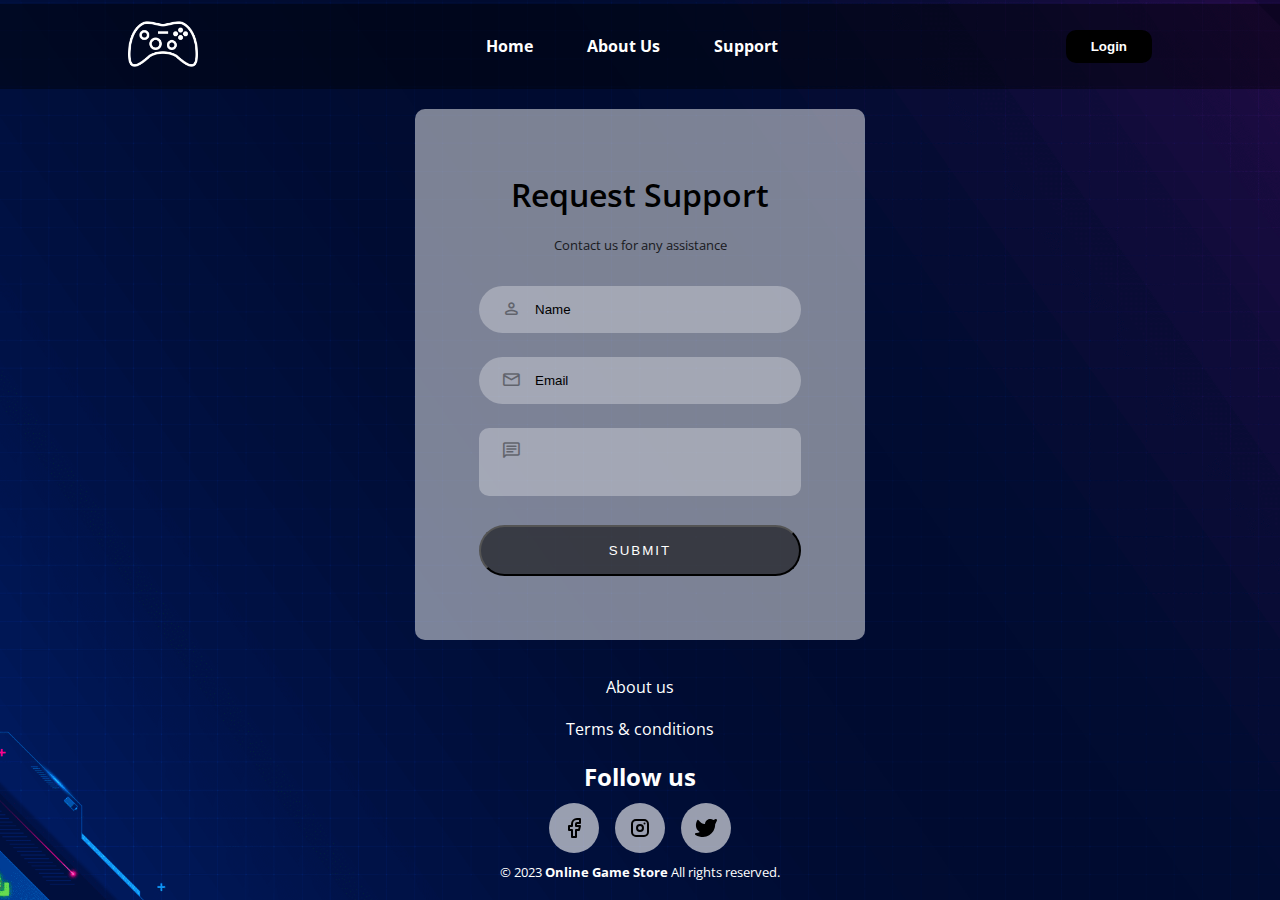
<file: src/main/resources/static/support.html>
<!DOCTYPE html>
<html lang="en">
<head>
    <meta charset="UTF-8">
    
    <meta name="viewport" content="width=device-width, initial-scale=1.0">
    <link href="stylesheet/style.css" rel="stylesheet" type="text/css"/>
    <link rel="stylesheet" href="https://fonts.googleapis.com/css2?family=Material+Symbols+Rounded:opsz,wght,FILL,GRAD@48,300,0,0" />
    <title>GameSphere</title>
</head>
<body>
    <div class="container">
        <header class="header">
            <div class="logo-header ">
                <img src="img/logo-2.png" alt="Logo">
            </div>
            <nav>
                <ul class="nav-links">
                    <li><a href="index.html">Home</a></li>
                    <li><a href="about.html">About Us</a></li>
                    <li><a href="support.html">Support</a></li>
                </ul>
            </nav>
            <a href="login.html" class="btn"><button>Login</button></a>
        </header>
        
        <section class="support-section">
            <div class="support-card login-card">
              <div class="login-card-header">
                <h1>Request Support</h1>
                <div>Contact us for any assistance</div>
              </div>
              <form class="login-card-form">
                <div class="form-item">
                  <input type="text" id="name" name="name" placeholder="Name" required>
                  <span class="form-item-icon material-symbols-rounded">person</span>
                </div>
                <div class="form-item">
                  <input type="email" id="email" name="email" placeholder="Email" required>
                  <span class="form-item-icon material-symbols-rounded">mail</span>
                </div>
                <div class="form-item">
                  <textarea id="message" name="message" required></textarea>
                  <span class="form-item-icon material-symbols-rounded">message</span>
                </div>
                <button type="submit">Submit</button>
              </form>
            </div>
          </section>
        <footer class="footer">
            <div class="footer-box">
            
                <div class="box">
                    <a href="about.html">
                        About us
                    </a>
                </div>
                <div class="box">
                    <a href="#">
                        Terms & conditions
                    </a>
                </div>
                <div class="box social-box">
                    <h2>Follow us</h2>
                    <div class="login-card-social-btns">
                        <a href="#" class="fa fa-facebook">
                            <svg xmlns="http://www.w3.org/2000/svg" class="icon icon-tabler icon-tabler-brand-facebook" width="24" height="24" viewBox="0 0 24 24" stroke-width="2" stroke="currentColor" fill="none" stroke-linecap="round" stroke-linejoin="round">
                                <path stroke="none" d="M0 0h24v24H0z" fill="none"></path>
                                <path d="M7 10v4h3v7h4v-7h3l1 -4h-4v-2a1 1 0 0 1 1 -1h3v-4h-3a5 5 0 0 0 -5 5v2h-3"></path>
                             </svg>
                        </a>
                        <a href="#" class="fa fa-instagram">
                            <svg xmlns="http://www.w3.org/2000/svg" class="icon icon-tabler icon-tabler-brand-instagram" width="24" height="24" viewBox="0 0 24 24" stroke-width="2" stroke="currentColor" fill="none" stroke-linecap="round" stroke-linejoin="round">
                                <path stroke="none" d="M0 0h24v24H0z" fill="none"></path>
                                <path d="M4 4m0 4a4 4 0 0 1 4 -4h8a4 4 0 0 1 4 4v8a4 4 0 0 1 -4 4h-8a4 4 0 0 1 -4 -4z"></path>
                                <path d="M12 12m-3 0a3 3 0 1 0 6 0a3 3 0 1 0 -6 0"></path>
                                <path d="M16.5 7.5l0 .01"></path>
                             </svg>
                        </a>
                        <a href="#" class="fa fa-twitter ">
                            <svg xmlns="http://www.w3.org/2000/svg" class="icon icon-tabler icon-tabler-brand-twitter-filled" width="24" height="24" viewBox="0 0 24 24" stroke-width="2" stroke="currentColor" fill="none" stroke-linecap="round" stroke-linejoin="round">
                                <path stroke="none" d="M0 0h24v24H0z" fill="none"></path>
                                <path d="M14.058 3.41c-1.807 .767 -2.995 2.453 -3.056 4.38l-.002 .182l-.243 -.023c-2.392 -.269 -4.498 -1.512 -5.944 -3.531a1 1 0 0 0 -1.685 .092l-.097 .186l-.049 .099c-.719 1.485 -1.19 3.29 -1.017 5.203l.03 .273c.283 2.263 1.5 4.215 3.779 5.679l.173 .107l-.081 .043c-1.315 .663 -2.518 .952 -3.827 .9c-1.056 -.04 -1.446 1.372 -.518 1.878c3.598 1.961 7.461 2.566 10.792 1.6c4.06 -1.18 7.152 -4.223 8.335 -8.433l.127 -.495c.238 -.993 .372 -2.006 .401 -3.024l.003 -.332l.393 -.779l.44 -.862l.214 -.434l.118 -.247c.265 -.565 .456 -1.033 .574 -1.43l.014 -.056l.008 -.018c.22 -.593 -.166 -1.358 -.941 -1.358l-.122 .007a.997 .997 0 0 0 -.231 .057l-.086 .038a7.46 7.46 0 0 1 -.88 .36l-.356 .115l-.271 .08l-.772 .214c-1.336 -1.118 -3.144 -1.254 -5.012 -.554l-.211 .084z" stroke-width="0" fill="currentColor"></path>
                             </svg>
                        </a>
                    </div>
                </div>
            </div>
            <div class="footer-box-2">
                <small>&copy; 2023 <b>Online Game Store</b> All rights reserved.</small>
            </div>
    
        </footer>
    </div>
</body>
</html>
</file>
<file: target/classes/static/stylesheet/style.css>
@import url("reset.css");
@import url('https://fonts.googleapis.com/css2?family=Open+Sans:wght@400;600&display=swap');


@media (max-width: 768px) {

    body {
        padding: 2rem 0;
    }

    .login-card {
        width: 280px;
        padding: 2rem;
    }

}


body{
    font-family: 'Open Sans', sans-serif;
    min-height: 100vh;
    background: linear-gradient(to right, blue, red);
    display: flex;
    justify-content: center;
    align-items: center;
    margin-top: 3rem;
}

.login-card{
    width: 450px;
    background: rgba(255, 255, 255, .4);
    padding: 4rem;
    border-radius: 10px;
    position: relative;
}

.login-card::before{
    content: '';
    position: absolute;
    inset: 0;
    background: rgba(255, 255, 255, .15);
    border-radius: 10px;
    z-index: -1;
    }

.login-card-logo{
    margin-bottom: 2rem;
    display: flex;
    justify-content: center;
    align-items: center;
}

.login-card-logo img { 
    width: 60px;
}

.login-card a {
    text-decoration: none;
    color:blue;
}

.login-card a:hover {
    text-decoration:underline;
}

.login-card-header {
    margin-bottom: 2rem;
    
    
}
.login-card-header div {
    display: flex;
    justify-content: center;
    align-items: center;
}
.login-card-header h1 {
    font-size: 2rem;
    font-weight: 600;
    margin-bottom: .5rem;
    display: flex;
    justify-content: center;
    align-items: center;
    
}
.login-card-header h1+div {
    font-size: calc(1rem * .8);
    opacity: .8;
}

.login-card-form {
    display: flex;
    flex-direction: column;
    gap: 1.5rem;
}
.login-card-form .form-item {
    position: relative;
}

.login-card-form .form-item .form-item-icon {
    position: absolute;
    top: .82rem;
    left: 1.4rem;
    font-size: 1.3rem;
    opacity: .4;
}
.login-card-form .checkbox {
    display: flex;
    align-items: center;
    gap: 7px;
}
.login-card-form .form-item-other {
    display: flex;
    align-items: center;
    justify-content: space-between;
    font-size: calc(1rem * .8);
    margin-bottom: .5rem;
}
.login-card-footer {
    margin-top: 1.5rem;
    font-size: calc(1rem * .8);
}
.login-card input[type="text"],
.login-card input[type="password"],
.login-card input[type="email"] {
    border: none;
    outline: none;
    background: rgba(255, 255, 255, .3);
    padding: 1rem 1.5rem;
    padding-left: calc(1rem * 3.5);
    border-radius: 100px;
    width: 100%;
    transition: background .5s;
}

.login-card input:focus {
    background: white;
}

.login-card input[type="checkbox"] {
    width: 16px;
    height: 16px;
    accent-color: blue;
}

.login-card button {
    background: rgba(0, 0, 0, 0.55);
    color: white;
    padding: 1rem;
    border-radius: 100px;
    text-align: center;
    text-transform: uppercase;
    letter-spacing: 2px;
    transition: background .5s;
}
.login-card button:hover {
    background-color: black;
    cursor: pointer;
}

.login-card-social {
    display: flex;
    flex-direction: column;
    gap: 1.5rem;
    text-align: center;
    margin-top: 3rem;
}

.login-card-social>div {
    opacity: .8;
    text-transform: uppercase;
    letter-spacing: 1px;
    font-size: calc(1rem * .8);
}

.login-card-social-btns {
    display: flex;
    align-items: center;
    justify-content: center;
    gap: 1rem;
}

.login-card-social-btns a {
    display: flex;
    align-items: center;
    justify-content: center;
    color: black;
    width: 50px;
    height: 50px;
    background-color: rgba(255, 255, 255, .6);
    border-radius: 100px;
    transition: all .5s;
}

.login-card-social-btns a:hover {
    background-color: white;
    transform: scale(1.1);
}

/* FOOTER */

.footer {
    width: 100%;
    
    margin-top: 4rem;
    padding: 1rem;
    padding-bottom: 0;
}
.footer-logo { 
    width: 60px;
}
.footer {
    width: 100%;
    padding: 1rem;
}
  
.footer .footer-box {
    width: 100%;
    max-width: 1200px;
    margin: auto;
    display: flex;
    flex-direction: column;
    justify-content: center;
    align-items: center;
}
  
.footer .footer-box > * {
    margin: 10px;
}
.social-box{
    display: flex;
    flex-direction: column;
    justify-content: center;
    align-items: center;
}
.social-box h2{
    margin-top: 0;
}
.footer-box-2{
    display: flex;
    flex-direction: column;
    justify-content: center;
    align-items: center;
}
.box a{
    text-decoration: none;
    color:black;
}
</file>
<file: src/main/resources/static/stylesheet/style.css>
@import url("reset.css");
@import url('https://fonts.googleapis.com/css2?family=Open+Sans:wght@400;600&display=swap');


@media (max-width: 768px) {

    body {
        padding: 2rem 0;
    }

    .login-card {
        width: 280px;
        padding: 2rem;
    }

}

*{
    margin: 0;
    padding: 0;
}
.login-card-container{
    margin-top: 3rem;
}
body{
    font-family: 'Open Sans', sans-serif;
    min-height: 100vh;
    background-image: url('../img/background.png');
    background-repeat: no-repeat;
    background-size: cover;
    background-position: center;
    display: flex;
    justify-content: center;
    align-items: center;
    margin-top: 0rem;
    color: #fff;
}

.login-card{
    width: 450px;
    background: rgba(255, 255, 255, .4);
    padding: 4rem;
    border-radius: 10px;
    position: relative;
    margin-right: 0px;
    margin-left: 0px;
}

.login-card::before{
    content: '';
    position: absolute;
    inset: 0;
    background: rgba(255, 255, 255, .15);
    border-radius: 10px;
    z-index: -1;
}

.login-card-logo{
    margin-bottom: 2rem;
    display: flex;
    justify-content: center;
    align-items: center;
    transition: all 0.3s;

}


.login-card-logo img { 
    width: 60px;
}
.login-card-logo:hover{
    transform: scale(1.1);
}

.login-card a {
    text-decoration: none;
    color:blue;
    
}

.login-card a:hover {
    text-decoration:underline;
}

.login-card-header {
    margin-bottom: 2rem;
    
    
}
.login-card-header div {
    display: flex;
    justify-content: center;
    align-items: center;
}
.login-card-header h1 {
    font-size: 2rem;
    font-weight: 600;
    margin-bottom: .5rem;
    display: flex;
    justify-content: center;
    align-items: center;
    
}
.login-card-header h1+div {
    font-size: calc(1rem * .8);
    opacity: .8;
    color: black;
}
.login-card-header h1{
    color: black;
}


.login-card-form {
    display: flex;
    flex-direction: column;
    gap: 1.5rem;
    color: black;
    
}

.login-card-form .form-item textarea {
    
    border: none;
    outline: none;
    background: rgba(255, 255, 255, .3);
    padding: 1rem 1.5rem;
    padding-left: calc(1rem * 3.5);
    border-radius: 10px;
    width: 100%;
    transition: background .5s;
    resize: none;
    font-family: Arial, sans-serif;
    font-size: 16px;
    color: black;
    
}
  
.login-card-form .form-item textarea:focus {
    background: white;
}
.login-card-form .form-item {
    position: relative;
}

.login-card-form .form-item .form-item-icon {
    position: absolute;
    top: .82rem;
    left: 1.4rem;
    font-size: 1.3rem;
    opacity: .4;
}
.login-card-form .checkbox {
    display: flex;
    align-items: center;
    gap: 7px;
}

.login-card-form .form-item-other {
    display: flex;
    align-items: center;
    justify-content: space-between;
    font-size: calc(1rem * .8);
    margin-bottom: .5rem;
}
.login-card-footer {
    margin-top: 1.5rem;
    font-size: calc(1rem * .8);
    color: black;
}
.login-card input[type="text"],
.login-card input[type="password"],
.login-card input[type="email"] {
    border: none;
    outline: none;
    background: rgba(255, 255, 255, .3);
    padding: 1rem 1.5rem;
    padding-left: calc(1rem * 3.5);
    border-radius: 100px;
    width: 100%;
    transition: background .5s;
}

.login-card input:focus {
    background: white;
}

.login-card input[type="checkbox"] {
    width: 16px;
    height: 16px;
    accent-color: blue;
}

.login-card button {
    background: rgba(0, 0, 0, 0.55);
    color: white;
    padding: 1rem;
    border-radius: 100px;
    text-align: center;
    text-transform: uppercase;
    letter-spacing: 2px;
    transition: background .5s;
}
.login-card button:hover {
    background-color: black;
    cursor: pointer;
}

.login-card-social {
    display: flex;
    flex-direction: column;
    gap: 1.5rem;
    text-align: center;
    margin-top: 3rem;
}

.login-card-social>div {
    opacity: .8;
    text-transform: uppercase;
    letter-spacing: 1px;
    font-size: calc(1rem * .8);
}

.login-card-social-btns {
    display: flex;
    align-items: center;
    justify-content: center;
    gap: 1rem;
}

.login-card-social-btns a {
    display: flex;
    align-items: center;
    justify-content: center;
    color: black;
    width: 50px;
    height: 50px;
    background-color: rgba(255, 255, 255, .6);
    border-radius: 100px;
    transition: all .5s;
}


.login-card-social-btns a:hover {
    background-color: white;
    transform: scale(1.1);
}

/* FOOTER */

.footer {
    width: 100%;
    
    margin-top: 4rem;
    padding: 1rem;
    padding-bottom: 0;
}
.footer-logo { 
    width: 60px;
}
.footer {
    width: 100%;
    padding: 1rem;
    margin-top: 10px;
}
  
.footer .footer-box {
    width: 100%;
    max-width: 1200px;
    margin: auto;
    display: flex;
    flex-direction: column;
    justify-content: center;
    align-items: center;
}
  
.footer .footer-box > * {
    margin: 10px;
}
.social-box{
    display: flex;
    flex-direction: column;
    justify-content: center;
    align-items: center;
}
.social-box h2{
    margin-top: 0;
    margin-bottom: 10px;
}
.footer-box-2{
    display: flex;
    flex-direction: column;
    justify-content: center;
    align-items: center;
}
.box a{
    text-decoration: none;
    color:white;
}
.box svg{
    color: black;
}

.container{
    width: 100%;
    margin: 0 auto;
    padding: 0 auto;
}
/*NAV*/

.header{
    
    background-color: rgba(0, 0, 0, 0.4);
    display: flex;
    justify-content: space-between;
    align-items: center;
    height: 85px;
    padding: 5px 10%;
    
}

.header .logo-header img{
    height: 70px;
    width:auto;
    transition: all 0.3s;
}


.header .logo-header img:hover{
    transform: scale(1.2);
}

.header .nav-links li{
    display: inline-block;
    padding: 0 25px;
    transition: all 0.3s;
}

.header .nav-links li:hover{
    transform: scale(1.1);
}


.header .nav-links a{
    color: white;
    text-decoration: none;
    font-weight: bold;
    transition: all 0.3s;
}

.header .nav-links li a:hover{
    color: white;
    
}

.header .btn button{
    font-weight: bold;
    color: white;
    padding: 9px 25px;
    background: black;
    border: none;
    border-radius: 10px;
    cursor: pointer;
    transition: all 0.3s;
}

.header .btn button:hover{
    transform: scale(1.1);
    background: white;
    color: black;
}

/*INDEX*/

.grid {
    display: flex;
    justify-content: center;
    margin-top: 30px;
    margin-bottom: 0px;
}
.grid-inner {
    display: grid;
    grid-template-columns: repeat(3, 1fr);
    grid-gap: 30px;
}
  
.card {
    max-width: 300px;
    background-color: rgba(255, 255, 255, .6);
    border-radius: 10px;
    padding: 10px;
    text-align: center;
}
.card img{
    width: 100%;
    height: auto;
    border-radius: 10px;
    transition: all 0.3s;
}
.card img:hover{
    transform: scale(1.03);
}
.card p, h3{
    color: black ;
}
  
.card button {
    display: block;
    margin: 10px auto;
    padding: 10px 20px;
    background-color: #000;
    color: white;
    border: none;
    border-radius: 10px;
    cursor: pointer;
    transition: all 0.3s;
}
.card button:hover{
    transform: scale(1.1);
    background: rgba(255, 255, 255, .6);
    color: black;
}


/*about us*/
.about-section {
    max-width: 900px; 
    margin: 0 auto;
    padding: 40px;
    text-align: center;
    margin-bottom: 0px;
}
.about-content{
    display: flex;
    justify-content: center;
    flex-direction: column;
    width: 100%;
}
.about-content h1 {
    font-size: 32px;
    margin-bottom: 20px;
}
  
.about-content p {
    margin-bottom: 15px;
    margin-top: 15px;
}

/*support*/

.support-section {
    display: flex;
    justify-content: center;
    text-align: center;
    border-radius: 10px;
    margin-top: 20px;
    
}
  
.support-section h1 {
    font-size: 32px;
    margin-bottom: 20px;
}
  
.support-form {
    max-width: 500px;
    margin: 0 auto;
    
}
  
.form-group {
    margin-bottom: 20px;
}
  
.form-group label {
    display: block;
    margin-bottom: 5px;
}


/*GAMES*/

.game-section {
    display: flex;
    flex-direction: column;
    align-items: center;
    margin-top: 20px;
    color: black;
    
}
.game-section img{
    max-width: 400px;
}

.game-card {
    background-color: rgba(255, 255, 255, .6);
    border-radius: 10px;
    padding: 20px;
    margin-bottom: 20px;
}

.game-card h2 {
    font-size: 24px;
    font-weight: bold;
    margin-bottom: 10px;
}

.game-card p {
    margin-bottom: 10px;
}

.game-card-details {
    display: grid;
    grid-template-columns: repeat(2, 1fr);
    grid-gap: 20px;
    margin-bottom: 20px;
}

.game-card-details-left {
    text-align: right;
}

.game-card-details-right {
    text-align: left;
}

.game-card-price {
    text-align: center;
    font-size: 24px;
    color: black;
    
    padding: 10px;
    border-radius: 10px;
}

.game-card-button-grid {
    display: grid;
    grid-template-columns: repeat(2, 1fr);
    grid-gap: 10px;
    justify-items: center;
}



.btn-gamer:hover {
    background-color: greenyellow;
    color: black;
}


.game-card-grid {
    display: grid;
    grid-template-columns: 1fr;
    grid-gap: 10px;
    justify-items: center;
    justify-content: center;
    align-items: center;
    margin-top: 20px;
}


.game-card-button {
    display: grid;
    grid-template-columns: repeat(2, 1fr);
    grid-gap: 10px;
    justify-items: center;
    align-items: center;
}

.btn-gamer {
    background-color: black;
    color: white;
    padding: 10px 20px;
    border-radius: 10px;
    text-decoration: none;
    text-transform: uppercase;
    font-weight: bold;
    transition: background-color 0.3s ease;
}
</file>
